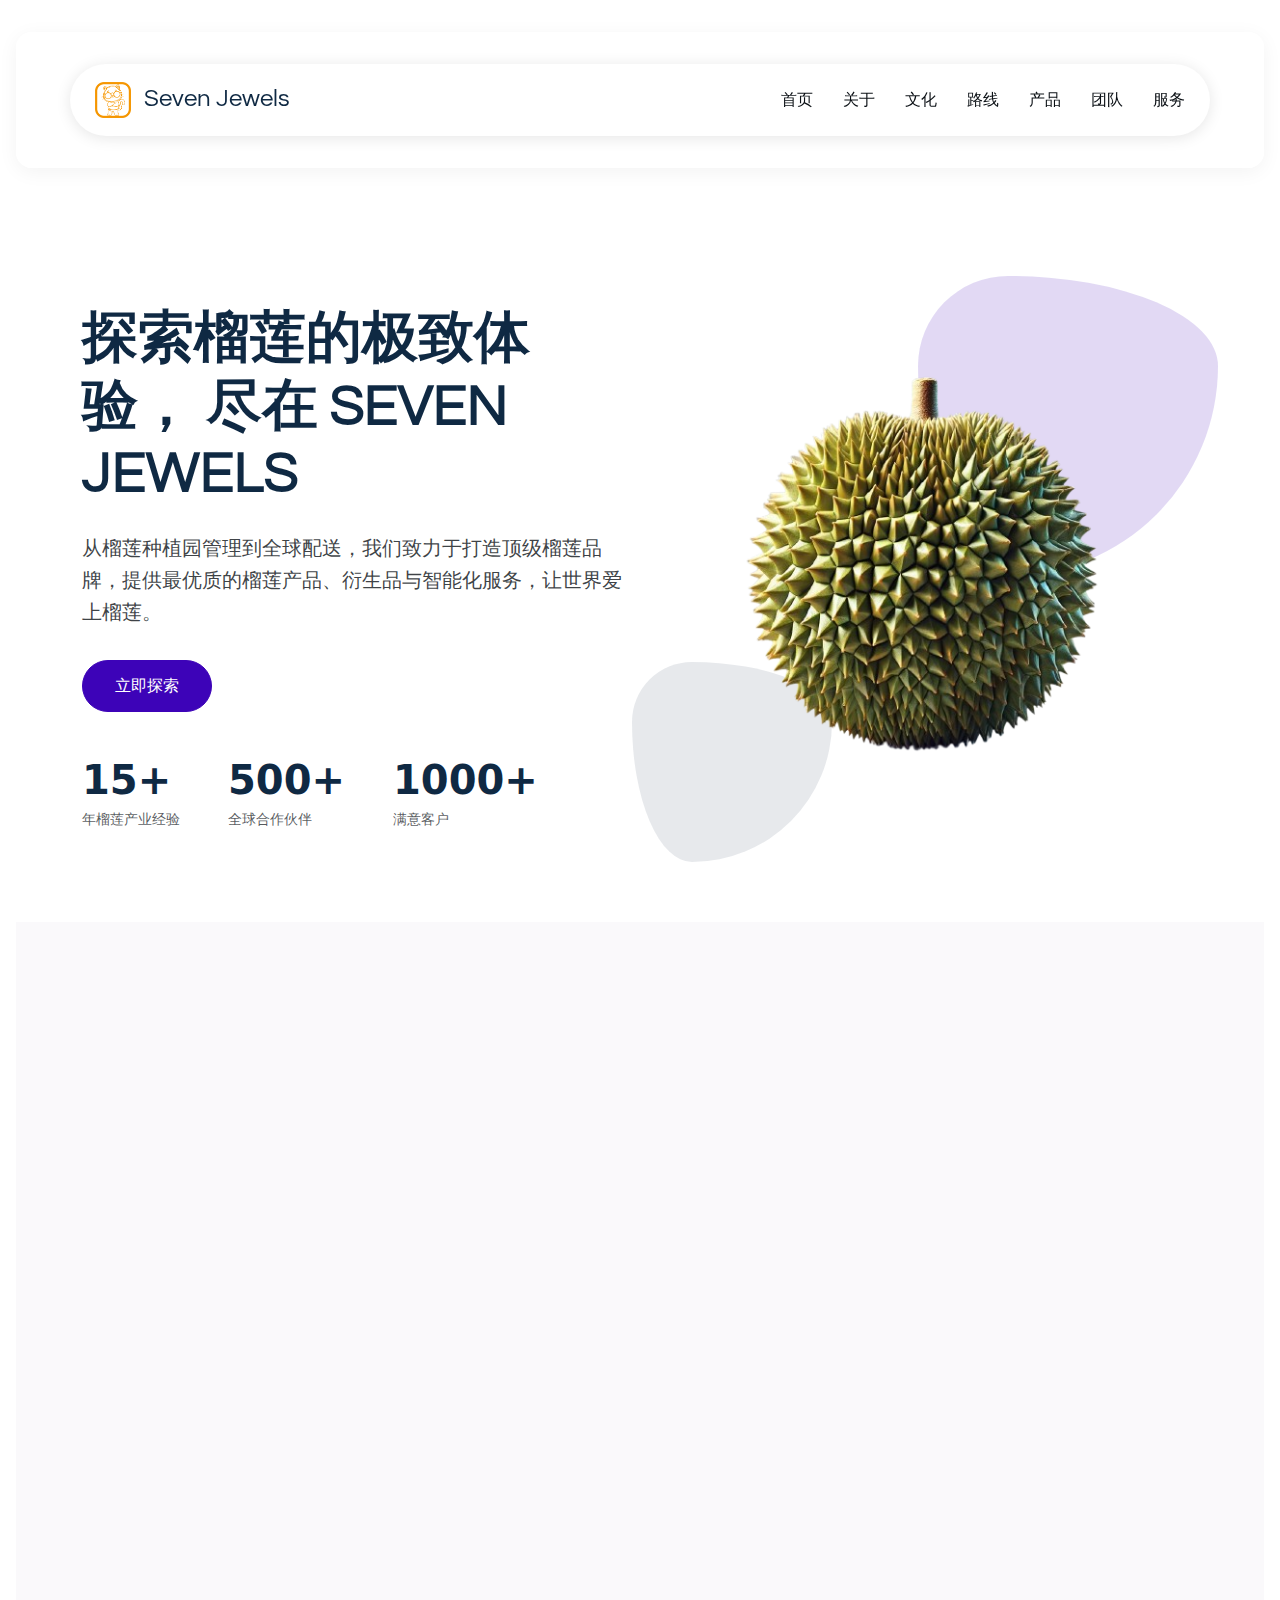
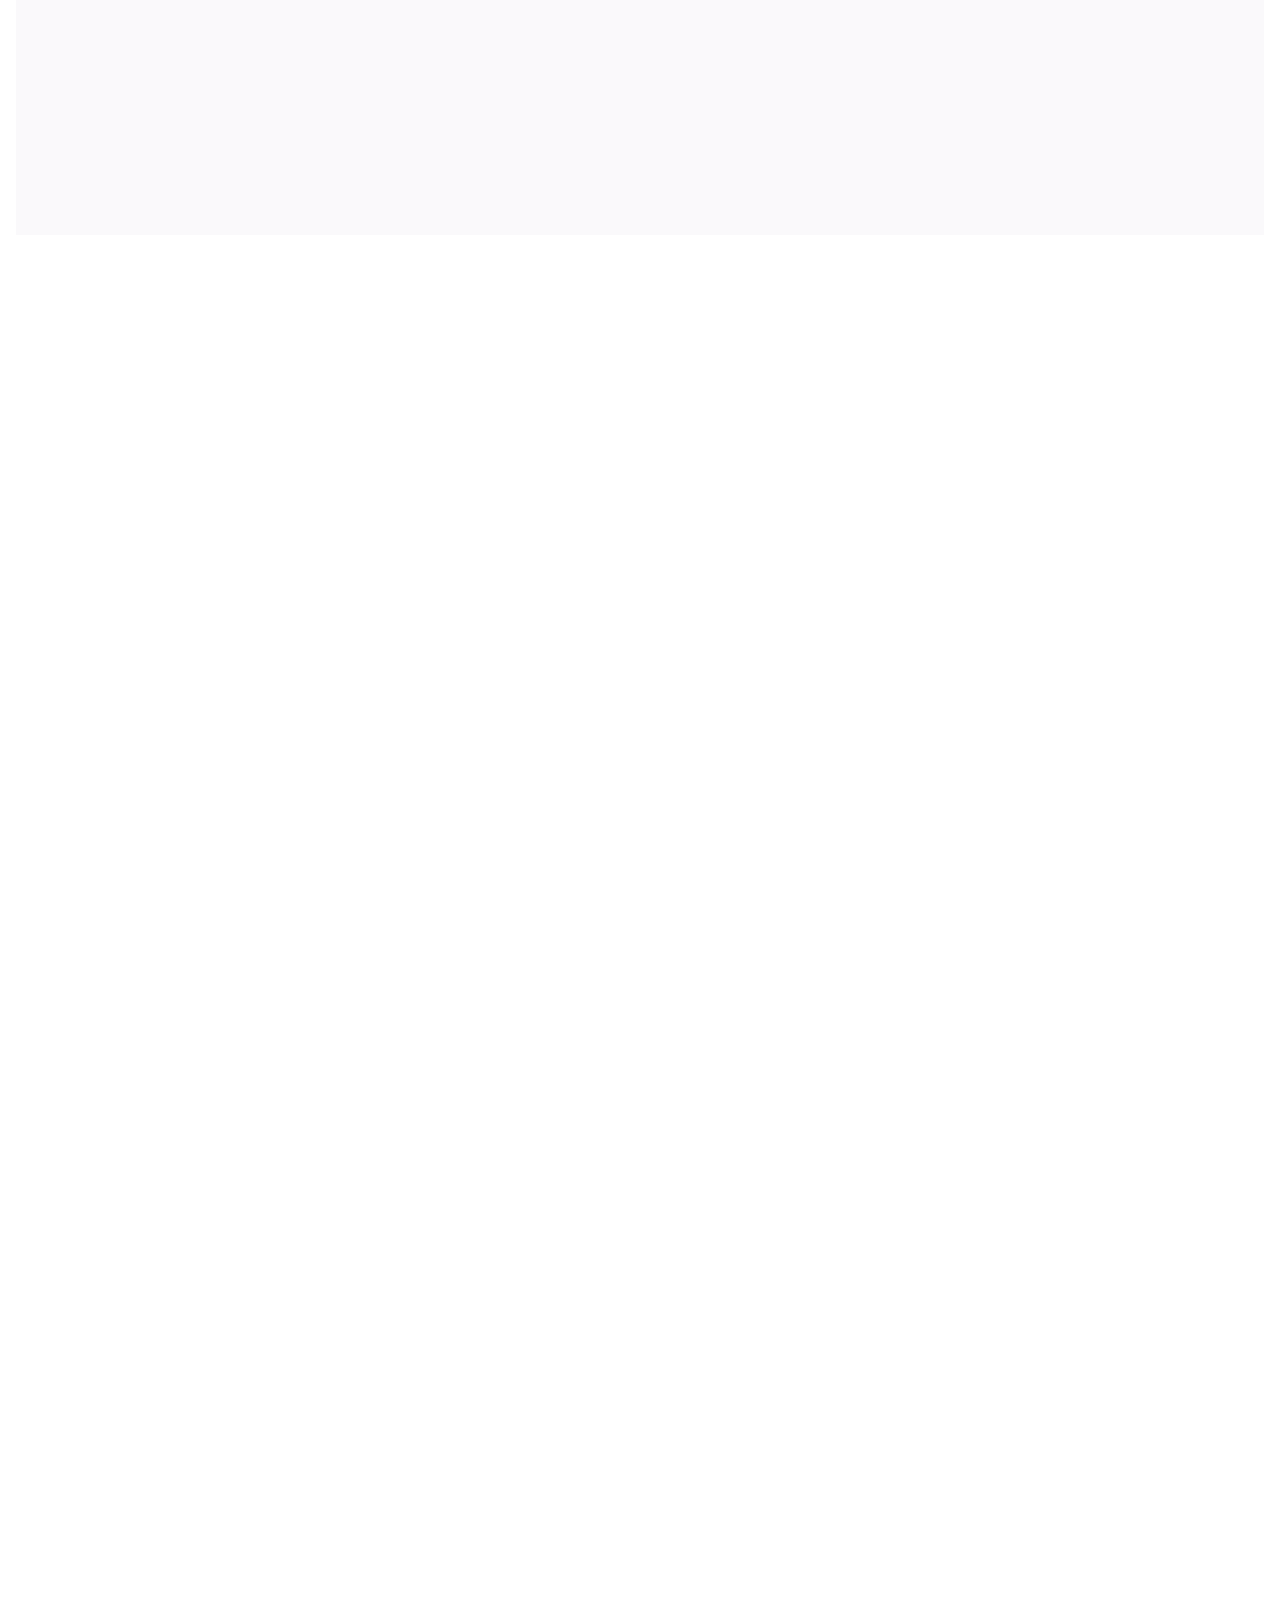
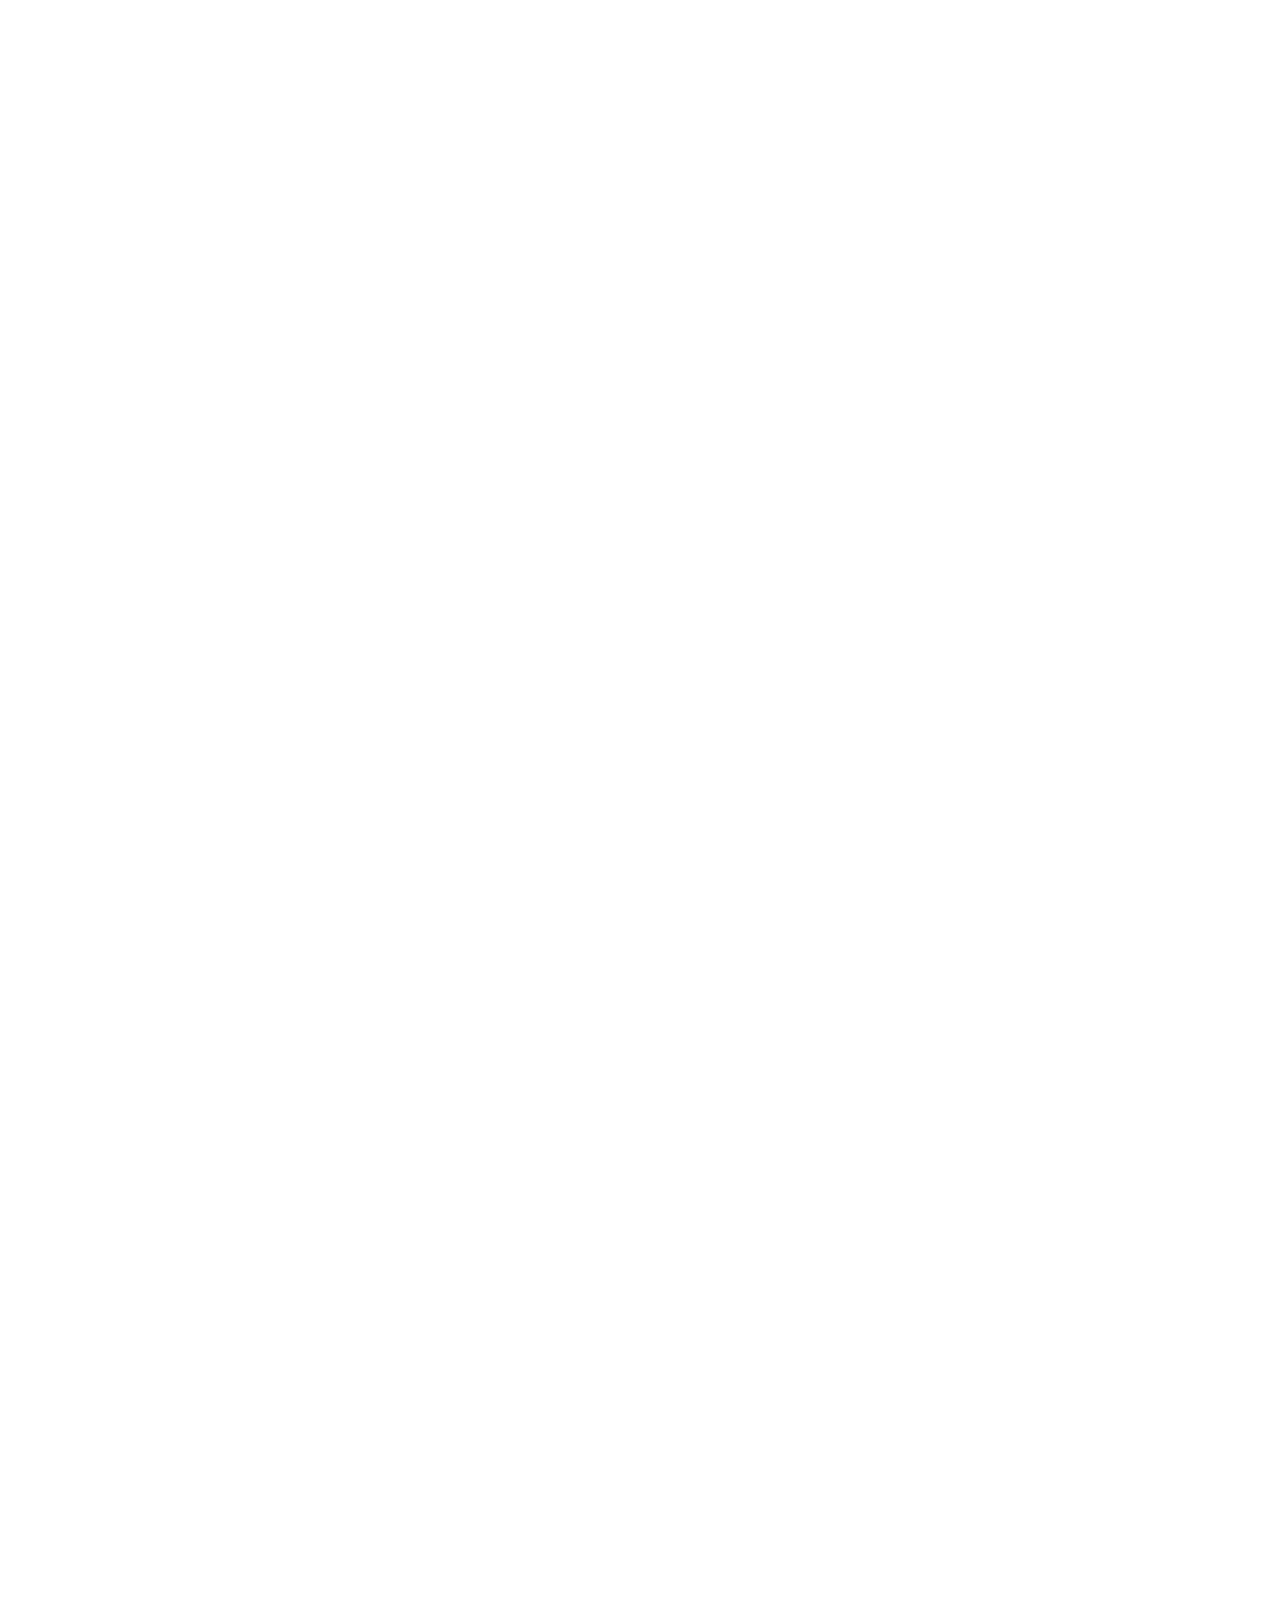
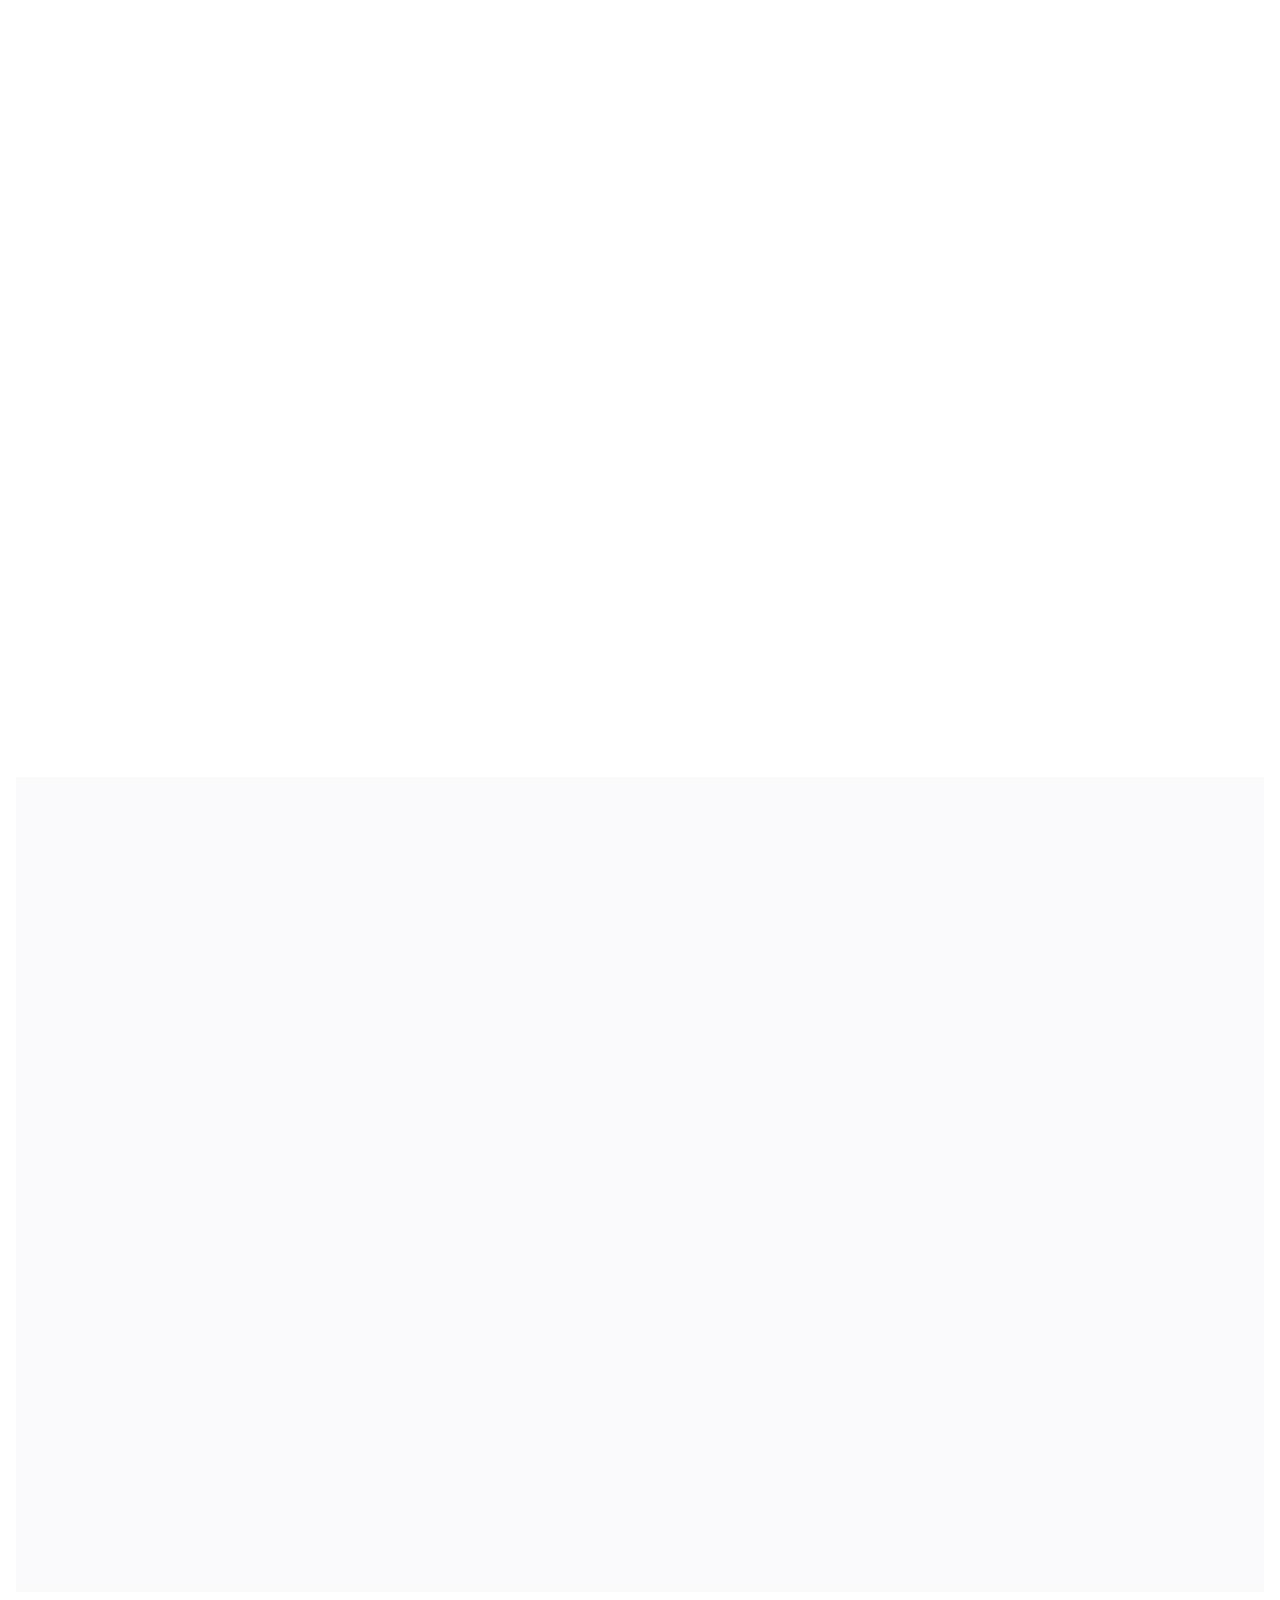
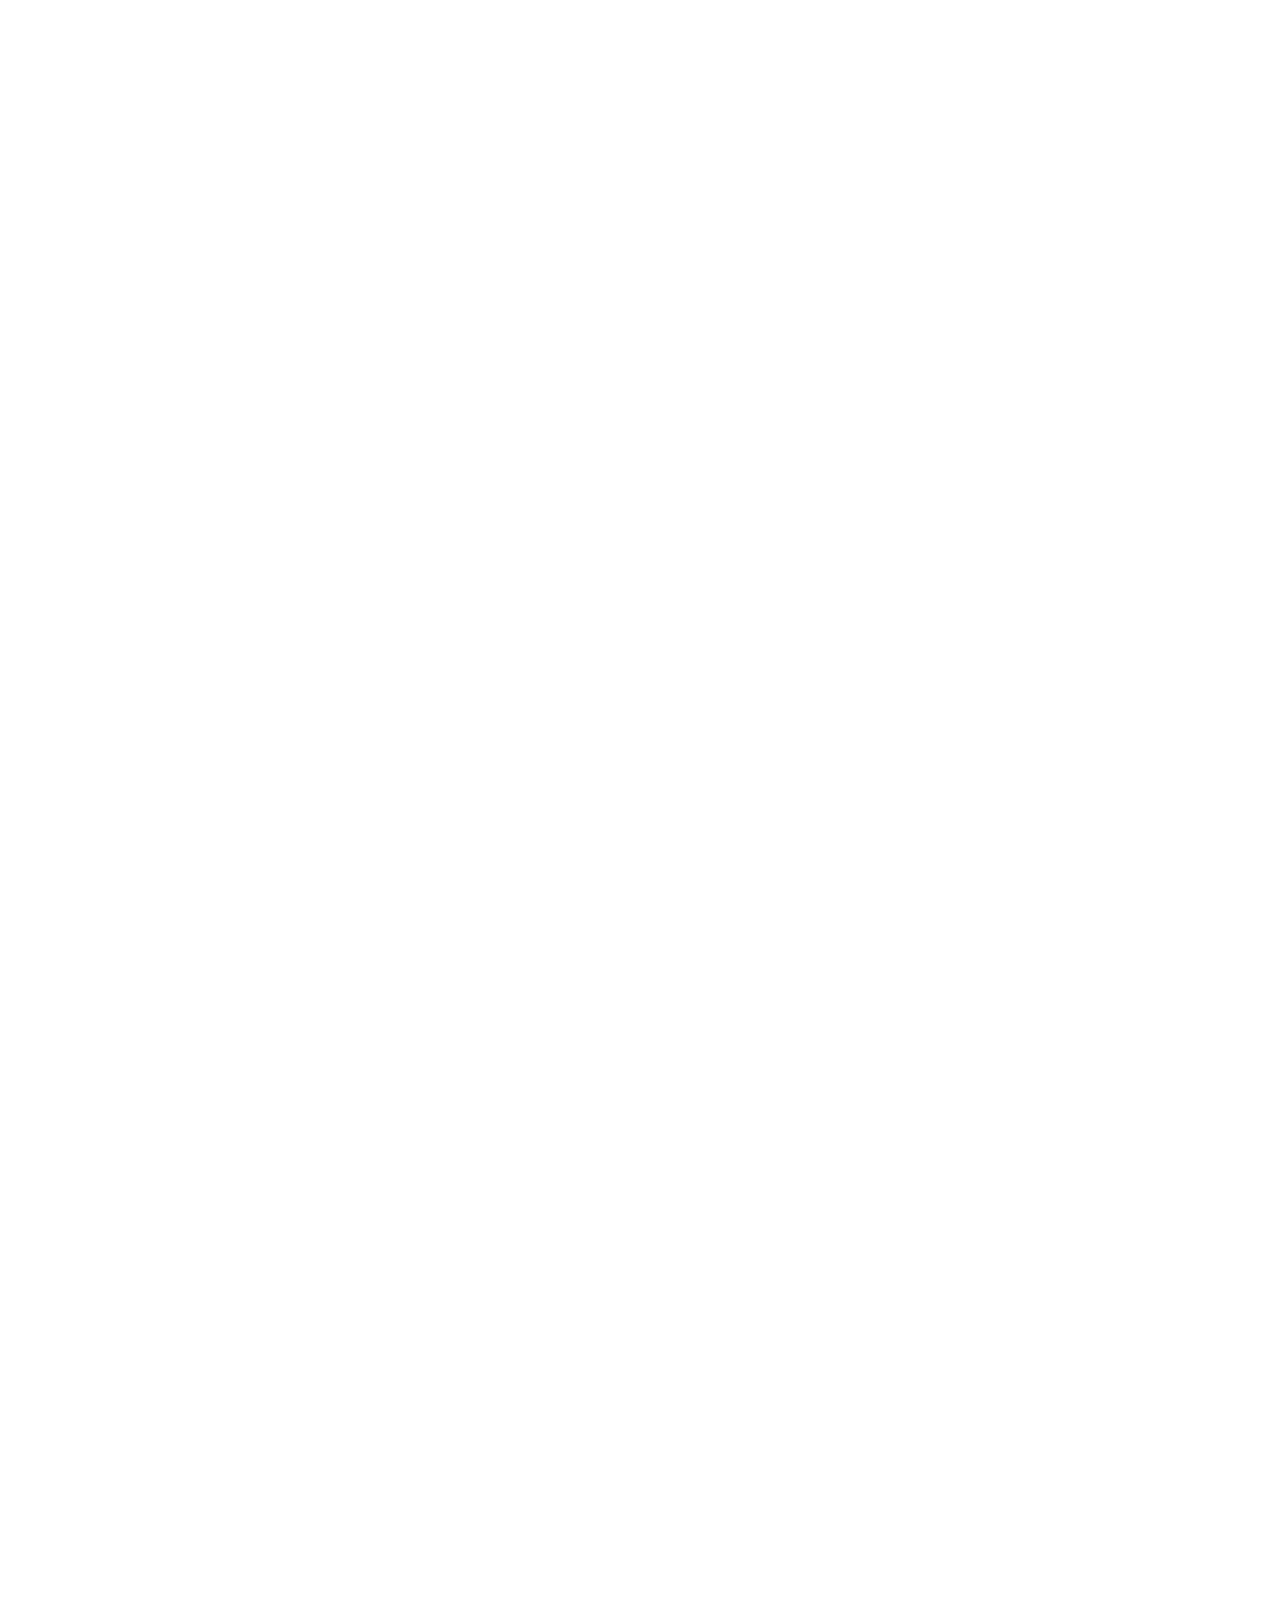
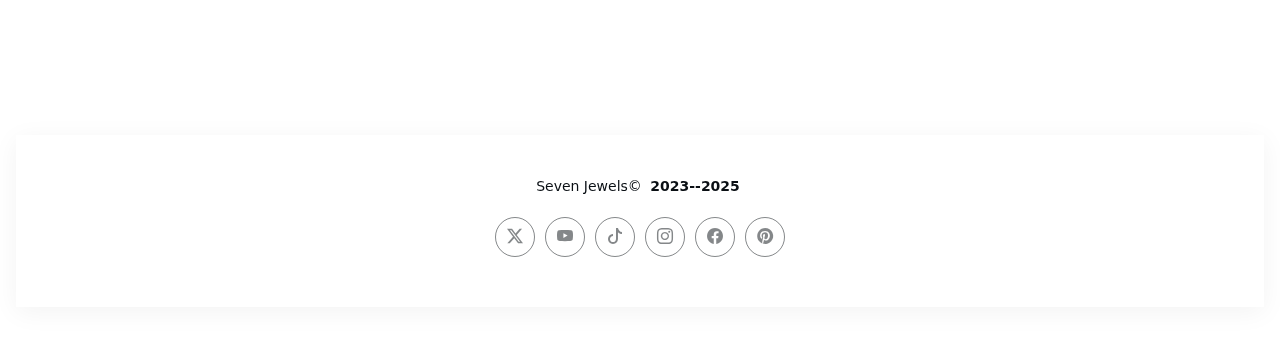
<file: index.html>
<!DOCTYPE html>
<html lang="en">

<head>
 <meta name="viewport" content="width=device-width, initial-scale=1">
  <meta charset="utf-8">
  <meta content="width=device-width, initial-scale=1.0" name="viewport">
  <title>七小宝</title>
  <meta name="description" content="">
  <meta name="keywords" content="">

  <!-- Favicons -->
  <link href="assets/img/favicon.png" rel="icon">
  <link href="assets/img/apple-touch-icon.png" rel="apple-touch-icon">

  <!-- Fonts -->
  <link href="https://fonts.googleapis.com" rel="preconnect">
  <link href="https://fonts.gstatic.com" rel="preconnect" crossorigin>
  <link href="https://fonts.googleapis.com/css2?family=Roboto:ital,wght@0,100;0,300;0,400;0,500;0,700;0,900;1,100;1,300;1,400;1,500;1,700;1,900&family=Noto+Sans:ital,wght@0,100;0,200;0,300;0,400;0,500;0,600;0,700;0,800;0,900;1,100;1,200;1,300;1,400;1,500;1,600;1,700;1,800;1,900&family=Questrial:wght@400&display=swap" rel="stylesheet">

  <!-- Vendor CSS Files -->
  <link href="assets/vendor/bootstrap/css/bootstrap.min.css" rel="stylesheet">
  <link href="assets/vendor/bootstrap-icons/bootstrap-icons.css" rel="stylesheet">
  <link href="assets/vendor/aos/aos.css" rel="stylesheet">
  <link href="assets/vendor/glightbox/css/glightbox.min.css" rel="stylesheet">
  <link href="assets/vendor/swiper/swiper-bundle.min.css" rel="stylesheet">

  <!-- Main CSS File -->
  <link href="assets/css/main.css" rel="stylesheet">


</head>

<body class="index-page">

  <header id="header" class="header d-flex align-items-center sticky-top">
    <div class="header-container container-fluid container-xl position-relative d-flex align-items-center justify-content-between">
      <a href="index.html" class="logo d-flex align-items-center me-auto me-xl-0">
        <img src="assets/img/logo.png" alt="Seven Jewels Logo" class="logo-img">
        <h1 class="sitename">Seven Jewels</h1>
    </a>

      <nav id="navmenu" class="navmenu">
        <ul>
          <li><a href="#hero" class="active">首页</a></li>
          <li><a href="#about">关于</a></li>
          <li><a href="#ai-products-container">文化</a></li>
          <li><a href="#resume">路线</a></li>
          <li><a href="#portfolio">产品</a></li>
         <li><a href="#team">团队</a></li>
          <li><a href="#services">服务</a></li>
          
        </ul>
        <i class="mobile-nav-toggle d-xl-none bi bi-list"></i>
      </nav>

     

    </div>
  </header>
  

  <main class="main">

    <!-- Hero Section -->
    <section id="hero" class="hero section">

      <div class="container" data-aos="fade-up" data-aos-delay="100">

        <div class="row align-items-center content">
          <div class="col-lg-6" data-aos="fade-up" data-aos-delay="200">
            <h2>探索榴莲的极致体验， 尽在 SEVEN JEWELS</h2>
            <p class="lead">从榴莲种植园管理到全球配送，我们致力于打造顶级榴莲品牌，提供最优质的榴莲产品、衍生品与智能化服务，让世界爱上榴莲。</p>
            <div class="cta-buttons" data-aos="fade-up" data-aos-delay="300">
              <a href="#portfolio" class="btn btn-primary">立即探索</a>
             

   
    </script>
</body>
</html>
          
            </div>
            <div class="hero-stats" data-aos="fade-up" data-aos-delay="400">
              <div class="stat-item">
                <span class="stat-number">15+</span>
                <span class="stat-label"> 年榴莲产业经验</span>
              </div>
              <div class="stat-item">
                <span class="stat-number">500+</span>
                <span class="stat-label">全球合作伙伴</span>
              </div>
              <div class="stat-item">
                <span class="stat-number">1000+</span>
                <span class="stat-label">满意客户</span>
              </div>
            </div>
          </div>
          <div class="col-lg-6">
            <div class="hero-image">
              <img src="assets/img/profile-transparent.png" alt="Portfolio Hero Image" class="img-fluid" data-aos="zoom-out" data-aos-delay="300">
              <div class="shape-1"></div>
              <div class="shape-2"></div>
            </div>
          </div>
        </div>
        
      
      </div>

    </section><!-- /Hero Section -->

    <!-- About Section -->
    <section id="about" class="about section light-background">

      <!-- Section Title -->
      <div class="container section-title" data-aos="fade-up">
        <h2>关于</h2>
        <div class="title-shape">
          <svg viewBox="0 0 200 20" xmlns="http://www.w3.org/2000/svg">
            <path d="M 0,10 C 40,0 60,20 100,10 C 140,0 160,20 200,10" fill="none" stroke="currentColor" stroke-width="2"></path>
          </svg>
        </div>
        <p></p>
      </div><!-- End Section Title -->

      <div class="container" data-aos="fade-up" data-aos-delay="100">

        <div class="row align-items-center">
          <div class="col-lg-6 position-relative" data-aos="fade-right" data-aos-delay="200">
            <div class="about-image">
              <img src="assets/img/profile.webp" alt="Profile Image" class="img-fluid rounded-4">
            </div>
          </div>

          <div class="col-lg-6" data-aos="fade-left" data-aos-delay="300">
            <div class="about-content">
              <span class="subtitle"> 七小宝</span>

              <h2>Seven Jewels</h2>

              <p class="lead mb-4">SEVEN JEWELS 是一个专注于马来西亚顶级榴莲的国际品牌，致力于将最优质的猫山王、黑刺等榴莲带给全球消费者。我们从源头精选，每一颗榴莲都经过严格挑选与品质检测，确保果肉饱满、口感醇厚。依托先进的冷链物流与专业加工工艺，我们不仅提供新鲜榴莲，还打造多元化榴莲衍生产品，如榴莲冰淇淋、榴莲甜点等，让世界各地的美食爱好者都能轻松享受榴莲的独特魅力。SEVEN JEWELS 以卓越品质、全球配送与创新产品赢得市场信赖，致力于成为榴莲行业的标杆品牌。</p>

            

              <div class="personal-info">
                <div class="row g-4">
                  <div class="col-6">
                    <div class="info-item">
                      <span class="label">品牌使命</span>
                      <span class="value">让世界爱上榴莲</span>
                    </div>
                  </div>

                  <div class="col-6">
                    <div class="info-item">
                      <span class="label">核心价值</span>
                      <span class="value">卓越品质，匠心呈现</span>
                    </div>
                  </div>

                  <div class="col-6">
                    <div class="info-item">
                      <span class="label">产品体系</span>
                      <span class="value">多元化榴莲体验</span>
                    </div>
                  </div>

                  <div class="col-6">
                    <div class="info-item">
                      <span class="label">全球供应</span>
                      <span class="value">严选产地，直达世界</span>
                    </div>
                  </div>

                  <div class="col-6">
                    <div class="info-item">
                      <span class="label">品牌愿景</span>
                      <span class="value">引领榴莲行业新标杆</span>
                    </div>
                  </div>

                  <div class="col-6">
                    <div class="info-item">
                      <span class="label">合作伙伴</span>
                      <span class="value">携手共赢，开拓全球市场</span>
                    </div>
                  </div>
                </div>
              </div>


      

    </section><!-- /About Section -->

    

    <!-- Skills Section -->
    <section id="skills" class="skills section">


      <!-- 目标跳转区域 -->
<div id="ai-products-container">
  
</div>


      <!DOCTYPE html>
<html lang="zh">
<head>
     <!-- Section Title -->
     <div class="container section-title" data-aos="fade-up">
      <h2>文化</h2>
      <div class="title-shape">
        <svg viewBox="0 0 200 20" xmlns="http://www.w3.org/2000/svg">
          <path d="M 0,10 C 40,0 60,20 100,10 C 140,0 160,20 200,10" fill="none" stroke="currentColor" stroke-width="2"></path>
        </svg>
      </div>
      <p></p>
    <style>
      
        * {
            margin: 0;
            padding: 0;
            box-sizing: border-box;
        }
        body {
            font-family: 'Segoe UI', system-ui, sans-serif;
            background: inherit; /* ✅ 继承你原有的背景色 */
            color: #2d3436;
            line-height: 1.6;
            padding: 2rem 1rem;
        }
        .header {
            text-align: center;
            margin-bottom: 3rem;
            padding: 2rem;
            background: rgba(255,255,255,0.9); /* ✅ 保持原风格 */
            border-radius: 1rem;
            box-shadow: 0 4px 20px rgba(0,0,0,0.05);
        }
        h1 {
            font-size: 2.5rem;
            color: #2d3436;
        }
        .subtitle {
            color: #636e72;
            font-size: 1.1rem;
            max-width: 800px;
            margin: 0 auto;
        }

        /* ✅ 让 AI 产品矩阵有自己的背景，不影响整个网站 */
        #ai-products-container {
            background: rgba(255,255,255,0.9); /* ✅ 让产品列表的背景半透明 */
            border-radius: 1rem;
            padding: 2rem 1rem;
            max-width: 1000px;
            margin: 0 auto;
        }

        /* ✅ 只修改 AI 产品矩阵 */
        #ai-products {
            display: grid;
            grid-template-columns: repeat(2, 1fr); /* ✅ 每行 2 列 */
            gap: 1.5rem;
            max-width: 900px;
            margin: 0 auto;
            padding: 2rem 1rem;
        }

        .ai-card {
            background: white;
            border-radius: 1rem;
            padding: 1.5rem;
            border: 1px solid rgba(0,0,0,0.1);
            box-shadow: 0 4px 10px rgba(0,0,0,0.05);
            display: flex;
            flex-direction: column;
            align-items: flex-start; /* ✅ 让所有子元素左对齐 */
            justify-content: space-between;
            transition: all 0.3s ease-in-out;
            text-align: left; /* ✅ 让整个卡片左对齐 */
        }

        .ai-card:hover {
            transform: translateY(-5px);
            box-shadow: 0 10px 30px rgba(0,0,0,0.1);
        }

        .ai-icon {
            font-size: 2.5rem;
            margin-bottom: 1rem;
            text-align: left; /* ✅ 让图标靠左 */
        }

        h3, .ai-card p, .ai-button {
            text-align: left; /* ✅ 让标题、描述、按钮文本左对齐 */
            align-self: flex-start; /* ✅ 确保按钮不会自动居中 */
        }

        .ai-button {
            display: inline-flex;
            align-items: center;
            justify-content: center;
            padding: 0.8rem 1.5rem;
            background: linear-gradient(135deg, #6c5ce7 0%, #a66efa 100%);
            color: white;
            border-radius: 0.7rem;
            text-decoration: none;
            font-weight: 500;
            transition: all 0.3s ease;
            width: auto; /* ✅ 让按钮宽度自适应，而不是 100% */
        }

        .ai-button:hover {
            transform: translateY(-2px);
            box-shadow: 0 5px 15px rgba(108,92,231,0.3);
        }

        /* ✅ 小屏幕适配：变成 1 列 */
        @media (max-width: 768px) {
            #ai-products {
                grid-template-columns: 1fr;
            }
        }
    </style>
</head>
<body>

    

    <!-- ✅ 只修改 AI 产品矩阵，不影响整个页面 -->
    <div id="ai-products-container">
        <div id="ai-products">
            <div class="ai-card">
                <div class="ai-icon">🎵</div>
                <h3>七小宝音乐</h3>
                <p>《七小宝音乐》带你进入一个充满欢乐与奇幻的音乐世界。</p>
                <a href="https://music.youtube.com/playlist?list=PLVjuLJSP1zpZQyjqiwu2-sjFZeWf-q23r" class="ai-button">点击听乐</a>
            </div>

            <div class="ai-card">
                <div class="ai-icon">🎮</div>
                <h3>榴莲游戏</h3>
                <p>在《榴莲掉落》游戏中，用你的金色太空猫接住掉落的榴莲。</p>
                <a href="card-duriandrop.html" class="ai-button">进入游戏</a>
            </div>

            <div class="ai-card">
                <div class="ai-icon">🛒</div>
                <h3>社交电商</h3>
                <p>构建去中心化的社交交易网络，让价值自然流通。</p>
                <a href="social-commerce.html" class="ai-button">七宝优选</a>
            </div>

            <div class="ai-card">
                <div class="ai-icon">🐱</div> 
                <h3>AI 榴莲</h3>
                <p>智能榴莲品质评估与优化，助力农业科技升级。</p>
                <a href="ai-durian.html" class="ai-button">探索更多</a>
            </div>
        </div>
    </div>

</body>
</html>


    </section><!-- /Skills Section -->

    <!-- Resume Section -->
    <section id="resume" class="resume section">

      <!-- Section Title -->
      <div class="container section-title" data-aos="fade-up">
       <h2>品牌发展与业务介绍</h2>
        <div class="title-shape">
          <svg viewBox="0 0 200 20" xmlns="http://www.w3.org/2000/svg">
            <path d="M 0,10 C 40,0 60,20 100,10 C 140,0 160,20 200,10" fill="none" stroke="currentColor" stroke-width="2"></path>
          </svg>
        </div>
        <p></p>
      </div><!-- End Section Title -->

      <div class="container" data-aos="fade-up" data-aos-delay="100">

        <div class="row">
          <div class="col-12">
            <div class="resume-wrapper">
              <div class="resume-block" data-aos="fade-up">
                <h2>品牌发展历程</h2>
                <p class="lead">
                <div class="timeline">
                  <div class="timeline-item" data-aos="fade-up" data-aos-delay="200">
                    <div class="timeline-left">
                      <h4 class="company">七小宝品牌创立</h4>
                      <span class="period">2023 </span>
                    </div>
                    <div class="timeline-dot"></div>
                    <div class="timeline-right">
                      <h3 class="position">Q1</h3>
                      <p class="description"></p>
                      <li>设立榴莲种植园，专注于猫山王与景观榴莲等优质榴莲品种的培育。</li>
                      <li>建立标准化榴莲种植管理体系，确保榴莲产品达到出口级标准。</li>
                    </div>
                  </div>

                  <div class="timeline-item" data-aos="fade-up" data-aos-delay="300">
                    <div class="timeline-left">
                      <h4 class="company">全球批发与市场拓展 </h4>
                      <span class="period">2023 - 2024</span>
                    </div>
                    <div class="timeline-dot"></div>
                    <div class="timeline-right">
                      <h3 class="position">Q2</h3>
                      <p class="description">
                              </p>
                      <ul>
                        <li>扩展榴莲供应链，进入国际市场，提供优质出口服务。</li>
<li>推出榴莲衍生产品，如榴莲冰淇淋、榴莲咖啡等，丰富品牌品类。</li>
<li>搭建全球供应链，优化消费者跨境购买榴莲的便捷体验。</li>
<li>构建全球冷链物流体系，确保榴莲以最佳状态送达全球消费者手中。</li>
<li>推广线下榴莲体验店，让消费者沉浸式感受榴莲文化与美食魅力。</li>
                      </ul>
                      <p></p>
                    </div>
                  </div>

                  <div class="timeline-item" data-aos="fade-up" data-aos-delay="400">
                    <div class="timeline-left">
                      <h4 class="company">智能化零售与品牌升级</h4>
                      <span class="period"> 2023 - 至今</span>
                    </div>
                    <div class="timeline-dot"></div>
                    <div class="timeline-right">
                      <h3 class="position">Q3</h3>
                      <p class="description"> </p>
                      <li>推动 AI 赋能榴莲产业升级，结合智能物流和推荐系统优化用户体验。</li>
                    </div>
                  </div>
                </div>
              </div>

              <div class="resume-block" data-aos="fade-up" data-aos-delay="100">
                <h2>核心业务板块</h2>
                <p class="lead"></p>

                <div class="timeline">
                  <div class="timeline-item" data-aos="fade-up" data-aos-delay="200">
                    <div class="timeline-left">
                      <h4 class="company">榴莲种植</h4>
                      <span class="period">供应链管理</span>
                    </div>
                    <div class="timeline-dot"></div>
                    <div class="timeline-right">
                      <h3 class="position">采用 标准化种植管理，严选高品质榴莲品种。</h3>
                      <p class="description">提供精细化选品与质检，确保符合全球市场需求。</p>
                    </div>
                  </div>

                  <div class="timeline-item" data-aos="fade-up" data-aos-delay="300">
                    <div class="timeline-left">
                      <h4 class="company">榴莲衍生产品 </h4>
                      <span class="period">线下体验</span>
                    </div>
                    <div class="timeline-dot"></div>
                    <div class="timeline-right">
                      <h3 class="position">研发创新榴莲食品，如 榴莲冰淇淋、榴莲咖啡、榴莲甜品 等。</h3>
                      <p class="description">开设榴莲体验店，让消费者沉浸式体验榴莲文化。</p>
                    </div>
                  </div>

                  <div class="timeline-item" data-aos="fade-up" data-aos-delay="400">
                    <div class="timeline-left">
                      <h4 class="company"> 智能化电商</h4>
                      <span class="period">AI赋能</span>
                    </div>
                    <div class="timeline-dot"></div>
                    <div class="timeline-right">
                      <h3 class="position">建立榴莲全球线上商城，实现 全球直购 + 速递配送。</h3>
                      <p class="description">提供 AI 相关榴莲电商服务，如 AI 匹配口味推荐、即时客服等。</p>
                    </div>
                  </div>
                </div>
              </div>
            </div>
          </div>
        </div>

      </div>

    </section><!-- /Resume Section -->

    <!-- Portfolio Section -->
    <section id="portfolio" class="portfolio section">

      <!-- Section Title -->
      <div class="container section-title" data-aos="fade-up">
        <h2>产品</h2>
        <div class="title-shape">
          <svg viewBox="0 0 200 20" xmlns="http://www.w3.org/2000/svg">
            <path d="M 0,10 C 40,0 60,20 100,10 C 140,0 160,20 200,10" fill="none" stroke="currentColor" stroke-width="2"></path>
          </svg>
        </div>
        <p></p>
      </div><!-- End Section Title -->

      <div class="container" data-aos="fade-up" data-aos-delay="100">

        <div class="isotope-layout" data-default-filter="*" data-layout="masonry" data-sort="original-order">

          <div class="portfolio-filters-container" data-aos="fade-up" data-aos-delay="200">
            <ul class="portfolio-filters isotope-filters">
              <li data-filter="*" class="filter-active">主流产品</li>
              <li data-filter=".filter-web">猫山王</li>
              <li data-filter=".filter-graphics">黑刺</li>
              <li data-filter=".filter-motion">苏丹王</li>
              <li data-filter=".filter-brand">竹脚</li>
            </ul>
          </div>

          <div class="row g-4 isotope-container" data-aos="fade-up" data-aos-delay="300">

            <div class="col-lg-6 col-md-6 portfolio-item isotope-item filter-web">
              <div class="portfolio-card">
                <div class="portfolio-image">
                  <img src="assets/img/portfolio/app-1.jpg" class="img-fluid" alt="" loading="lazy">
                  <div class="portfolio-overlay">
                    <div class="portfolio-actions">
                     
                      
                    </div>
                  </div>
                </div>
                <div class="portfolio-content">
                  <span class="category">猫山王</span>
                  <h3>Musang King (D197)</h3>
                  <p>猫山王榴莲（D197）被誉为“榴莲之王”，果肉呈金黄色，口感极其细腻顺滑，带有浓郁的奶油与苦甜巧克力风味，回味悠长，深受全球榴莲爱好者追捧。</p>
                </div>
              </div>
            </div><!-- End Portfolio Item -->

            <div class="col-lg-6 col-md-6 portfolio-item isotope-item filter-graphics">
              <div class="portfolio-card">
                <div class="portfolio-image">
                  <img src="assets/img/portfolio/product-1.jpg" class="img-fluid" alt="" loading="lazy">
                  <div class="portfolio-overlay">
                    <div class="portfolio-actions">
                      
                      
                    </div>
                  </div>
                </div>
                <div class="portfolio-content">
                  <span class="category">黑刺</span>
                  <h3>Black Thorn (D200)</h3>
                  <p>黑刺榴莲（D200）以其独特的深橙色果肉和极致的奶油质地著称，入口即化，甜度高，带有焦糖与果仁的香气，层次丰富，是榴莲中的珍品。</p>
                </div>
              </div>
            </div><!-- End Portfolio Item -->

            <div class="col-lg-6 col-md-6 portfolio-item isotope-item filter-motion">
              <div class="portfolio-card">
                <div class="portfolio-image">
                  <img src="assets/img/portfolio/branding-1.jpg" class="img-fluid" alt="" loading="lazy">
                  <div class="portfolio-overlay">
                    <div class="portfolio-actions">
                      
                     
                    </div>
                  </div>
                </div>
                <div class="portfolio-content">
                  <span class="category">苏丹王</span>
                  <h3> Sultan（D24）</h3>
                  <p>D24榴莲，又称“苏丹王”，果肉呈淡黄色，质地细腻，甜中带微苦，风味均衡且层次丰富，是经典榴莲品种之一，适合初次尝试榴莲的人群。</p>
                </div>
              </div>
            </div><!-- End Portfolio Item -->

            <div class="col-lg-6 col-md-6 portfolio-item isotope-item filter-brand">
              <div class="portfolio-card">
                <div class="portfolio-image">
                  <img src="assets/img/portfolio/books-1.jpg" class="img-fluid" alt="" loading="lazy">
                  <div class="portfolio-overlay">
                    <div class="portfolio-actions">
                      
                      
                    </div>
                  </div>
                </div>
                <div class="portfolio-content">
                  <span class="category">竹脚</span>
                  <h3>Tekka (D160)</h3>
                  <p>竹脚榴莲（D160）因其独特的葫芦形状和浓郁的果香而闻名，果肉厚实，颜色偏黄，口感细腻顺滑，甜度适中，回味持久。</p>
                </div>
              </div>
            </div><!-- End Portfolio Item -->

           
                      
                      
                    </div>
                  </div>
                </div>
                
            
        </div>

      </div>

  </section><!-- /Portfolio Section -->

    <!-- Testimonials Section -->
    <section id="team" class="testimonials section light-background">

      <!-- Section Title -->
      <div class="container section-title" data-aos="fade-up">
        <h2>团队</h2>
        <div class="title-shape">
          <svg viewBox="0 0 200 20" xmlns="http://www.w3.org/2000/svg">
            <path d="M 0,10 C 40,0 60,20 100,10 C 140,0 160,20 200,10" fill="none" stroke="currentColor" stroke-width="2"></path>
          </svg>
        </div>
        <p></p>
      </div><!-- End Section Title -->

      <div class="container" data-aos="fade-up" data-aos-delay="100">

        <div class="testimonials-slider swiper init-swiper">
          <script type="application/json" class="swiper-config">
            {
              "slidesPerView": 1,
              "loop": true,
              "speed": 600,
              "autoplay": {
                "delay": 5000
              },
              "navigation": {
                "nextEl": ".swiper-button-next",
                "prevEl": ".swiper-button-prev"
              }
            }
          </script>

          <div class="swiper-wrapper">

            <div class="swiper-slide">
              <div class="testimonial-item">
                <div class="row">
                  <div class="col-lg-8">
                    <h2>联合创始人</h2>
                    <p>
                      六少 是Seven Jewels的首席执行官（CEO），负责公司的整体战略规划和业务发展。他拥有丰富的商业经验和敏锐的市场洞察力，擅长整合资源，推动企业在全球市场的竞争力。在他的领导下，Seven Jewels正在打造一个集 AI、区块链与社交科技于一体的创新生态。他强调以技术驱动增长，致力于让人工智能服务全球用户，为企业带来突破性的价值。他不仅是企业的掌舵人，更是品牌的核心推动力，引领团队走向国际化发展。
                    </p>
                    <p>
                      
                    </p>
                    <div class="profile d-flex align-items-center">
                      <img src="assets/img/testimonials/testimonials-7.webp" class="profile-img" alt="">
                      <div class="profile-info">
                        <h3>CEO</h3>
                        <span>六少</span>
                      </div>
                    </div>
                  </div>
                  <div class="col-lg-4 d-none d-lg-block">
                    <div class="featured-img-wrapper">
                      <img src="assets/img/testimonials/testimonials-7.webp" class="featured-img" alt="">
                    </div>
                  </div>
                </div>
              </div>
            </div><!-- End Testimonial Item -->

            <div class="swiper-slide">
              <div class="testimonial-item">
                <div class="row">
                  <div class="col-lg-8">
                    <h2>联合创始人</h2>
                    <p>
                      Tina Wu 是Seven Jewels的首席战略官（CSO），负责公司整体战略布局及全球市场拓展。作为创始合伙人，她深耕人工智能、区块链及跨境贸易领域，拥有多年国际市场运作经验。她善于制定长期发展规划，并建立企业品牌影响力，同时带领团队探索全球市场的潜力。在 AI、区块链及 Web3 生态建设方面，她始终走在行业前沿，推动 Seven Jewels在全球范围内的技术创新与商业化进程。她坚信，科技将重塑未来，并致力于将公司打造成为全球领先的科技品牌。
                    </p>
                    <p>
                      
                    </p>
                    <div class="profile d-flex align-items-center">
                      <img src="assets/img/testimonials/testimonials-8.webp" class="profile-img" alt="">
                      <div class="profile-info">
                        <h3>CSO</h3>
                        <span>Tina Wu</span>
                      </div>
                    </div>
                  </div>
                  <div class="col-lg-4 d-none d-lg-block">
                    <div class="featured-img-wrapper">
                      <img src="assets/img/testimonials/testimonials-8.webp" class="featured-img" alt="">
                    </div>
                  </div>
                </div>
              </div>
            </div><!-- End Testimonial Item -->

            <div class="swiper-slide">
              <div class="testimonial-item">
                <div class="row">
                  <div class="col-lg-8">
                    <h2>核心团队</h2>
                    <p>
                      Kit 是Seven Jewels的法务总监，全面负责公司的法律事务、合规监管及知识产权保护。作为法律专家，他确保公司在全球业务拓展中遵守各项法规，并为区块链、AI 及数字资产领域提供法律保障。他精通国际商业法及科技法律，致力于帮助公司规避法律风险，同时推动企业在全球范围内的合规发展。Kit 以专业的法律视角，为公司提供稳健的法务支持，确保企业在全球范围内的运营安全与可持续发展。
                    </p>
                    <p>
                      
                    </p>
                    <div class="profile d-flex align-items-center">
                      <img src="assets/img/testimonials/testimonials-9.webp" class="profile-img" alt="">
                      <div class="profile-info">
                        <h3>CLO</h3>
                        <span>Kit</span>
                      </div>
                    </div>
                  </div>
                  <div class="col-lg-4 d-none d-lg-block">
                    <div class="featured-img-wrapper">
                      <img src="assets/img/testimonials/testimonials-9.webp" class="featured-img" alt="">
                    </div>
                  </div>
                </div>
              </div>
            </div><!-- End Testimonial Item -->

            <div class="swiper-slide">
              <div class="testimonial-item">
                <div class="row">
                  <div class="col-lg-8">
                    <h2>核心团队</h2>
                    <p>
                      GUAN 是Seven Jewels的首席运营官（COO），负责公司日常运营、团队管理及项目落地执行。他具备丰富的企业管理经验，擅长优化内部流程，提高团队效率，并确保公司战略得以顺利实施。在他的运营管理下，Seven Jewels正在稳步拓展全球市场，不断推进技术与业务的深度融合。他注重团队协作与执行力，致力于将 AI 和区块链技术的优势最大化，为企业的发展提供强有力的支撑。
                    </p>
                    <p>
                    
                    </p>
                    <div class="profile d-flex align-items-center">
                      <img src="assets/img/testimonials/testimonials-10.webp" class="profile-img" alt="">
                      <div class="profile-info">
                        <h3>COO</h3>
                        <span>Guan</span>
                      </div>
                    </div>
                  </div>
                  <div class="col-lg-4 d-none d-lg-block">
                    <div class="featured-img-wrapper">
                      <img src="assets/img/testimonials/testimonials-10.webp" class="featured-img" alt="">
                    </div>
                  </div>
                </div>
              </div>
            </div><!-- End Testimonial Item -->

          </div>

          <div class="swiper-navigation w-100 d-flex align-items-center justify-content-center">
            <div class="swiper-button-prev"></div>
            <div class="swiper-button-next"></div>
          </div>

        </div>

      </div>

    </section><!-- /Testimonials Section -->

    <!-- Services Section -->
    <section id="services" class="services section">

      <!-- Section Title -->
      <div class="container section-title" data-aos="fade-up">
        <h2>服务</h2>
        <div class="title-shape">
          <svg viewBox="0 0 200 20" xmlns="http://www.w3.org/2000/svg">
            <path d="M 0,10 C 40,0 60,20 100,10 C 140,0 160,20 200,10" fill="none" stroke="currentColor" stroke-width="2"></path>
          </svg>
        </div>
        <p></p>
      </div><!-- End Section Title -->

      <div class="container" data-aos="fade-up" data-aos-delay="100">

        <div class="row align-items-center">
          <div class="col-lg-4 mb-5 mb-lg-0">
            <h2 class="fw-bold mb-4 servies-title">榴莲全产业生态</h2>
            <p class="mb-4">SEVEN JEWELS 覆盖榴莲全产业链，从种植园管理、批发销售到智能化零售与全球配送，确保每一颗榴莲品质卓越。我们不仅提供榴莲衍生品，如榴莲咖啡、榴莲冰淇淋等美食，还打造独特的榴莲手办与七小宝文创产品，让榴莲文化深入生活。此外，SEVEN JEWELS 结合 AI 科技，为用户提供 AI 聊天、AI 画图等免费智能体验，创新赋能未来，为全球消费者带来极致的榴莲与科技享受。</p>
            <a href="#" class="btn btn-outline-primary">所有服务</a>
          </div>
          <div class="col-lg-8">
            <div class="row g-4">

              <div class="col-md-6" data-aos="fade-up" data-aos-delay="200">
                <div class="service-item">
                  <i class="bi bi-activity icon"></i>
                  <h3><a href="service-details.html">榴莲全产业链管理</a></h3>
                  <p>从榴莲种植园的专业管理到全球批发销售，我们严格把控每一个环节，确保榴莲品质卓越，供应链高效稳定，为全球市场提供最佳榴莲产品。</p>
                </div>
              </div><!-- End Service Item -->

              <div class="col-md-6" data-aos="fade-up" data-aos-delay="300">
                <div class="service-item">
                  <i class="bi bi-easel icon"></i>
                  <h3><a href="service-details.html">智能化榴莲零售与配送</a></h3>
                  <p>依托先进的电商平台与冷链物流体系，我们提供榴莲在线商城、网络配送及线下榴莲衍生品实体店，让消费者随时随地享受最优质的榴莲美味。</p>
                </div>
              </div><!-- End Service Item -->

              <div class="col-md-6" data-aos="fade-up" data-aos-delay="400">
                <div class="service-item">
                  <i class="bi bi-broadcast icon"></i>
                  <h3><a href="service-details.html">文创潮流 × 榴莲IP</a></h3>
                  <p>不仅限于美食，我们推出榴莲手办、七小宝文创产品等独特IP周边，将榴莲文化与创意潮流相结合，打造专属榴莲粉丝的个性化收藏体验。</p>
                </div>
              </div><!-- End Service Item -->

              <div class="col-md-6" data-aos="fade-up" data-aos-delay="500">
                <div class="service-item">
                  <i class="bi bi-bounding-box-circles icon"></i>
                  <h3><a href="service-details.html">AI智能体验</a></h3>
                  <p>SEVEN JEWELS 结合 AI 科技，打造创新智能服务，让用户免费使用 AI 聊天、AI 画图、AI 视频生成等智能产品，提升数字化互动体验，引领未来科技潮流。

                    这个版本的四个主题能够涵盖 SEVEN JEWELS 的核心服务，结构清晰，简洁有力，适合官网展示。</p>
                </div>
              </div><!-- End Service Item -->

            </div>
          </div>
        </div>

      </div>

    </section><!-- /Services Section -->

    <!-- Faq Section -->
    <section id="faq" class="faq section">

      <!-- Section Title -->
      <div class="container section-title" data-aos="fade-up">
        <h2>常见问题</h2>
        <div class="title-shape">
          <svg viewBox="0 0 200 20" xmlns="http://www.w3.org/2000/svg">
            <path d="M 0,10 C 40,0 60,20 100,10 C 140,0 160,20 200,10" fill="none" stroke="currentColor" stroke-width="2"></path>
          </svg>
        </div>
        <p></p>
      </div><!-- End Section Title -->

      <div class="container">

        <div class="row justify-content-center">

          <div class="col-lg-10" data-aos="fade-up" data-aos-delay="100">

            <div class="faq-container">

              <div class="faq-item faq-active">
                <h3>榴莲的品种有哪些？哪种最好吃？</h3>
                <div class="faq-content">
                  <p>榴莲的品种丰富，包括猫山王、黑刺、D24、XO、竹脚等。其中，猫山王以其独特的奶油质感和浓郁的甜味备受推崇，而黑刺则以其更复杂的风味和独特的回甘受到榴莲爱好者的青睐。</p>
                </div>
                <i class="faq-toggle bi bi-chevron-right"></i>
              </div><!-- End Faq item-->

              <div class="faq-item">
                <h3>如何挑选优质的榴莲？</h3>
                <div class="faq-content">
                  <p>挑选优质榴莲时，可以从以下几个方面入手。

                    气味：成熟的榴莲会散发出浓郁的果香。
                    外壳：外壳的裂缝代表果实成熟，但不能过度裂开。
                    重量：较重的榴莲通常果肉较多，水分充足。
                    声音：轻轻摇晃时，能听到果肉轻微晃动的声音，说明果肉饱满。</p>
                </div>
                <i class="faq-toggle bi bi-chevron-right"></i>
              </div><!-- End Faq item-->

              <div class="faq-item">
                <h3>榴莲如何储存？可以冷冻吗？</h3>
                <div class="faq-content">
                  <p>榴莲可以存放在室温下 1-2 天，若未食用完毕，可冷藏保存 1-2 天。若需长期保存，可去壳取果肉放入密封袋或真空包装中冷冻，冷冻榴莲能保存长达 3 个月，解冻后口感仍然细腻香甜。</p>
                </div>
                <i class="faq-toggle bi bi-chevron-right"></i>
              </div><!-- End Faq item-->

              <div class="faq-item">
                <h3>榴莲可以和哪些食物一起吃？有什么禁忌？</h3>
                <div class="faq-content">
                  <p>榴莲可以搭配椰水、山竹等水果食用，以中和燥热属性。也可以搭配糯米制作成甜点“榴莲糯米饭”。
                    食用禁忌：榴莲不宜与酒精同食，以免引起血管扩张、血压升高等不适反应。此外，糖尿病患者、心血管疾病患者应适量食用，以避免血糖或血脂升高。</p>
                </div>
                <i class="faq-toggle bi bi-chevron-right"></i>
              </div><!-- End Faq item-->

              <div class="faq-item">
                <h3>榴莲的营养价值高吗？有哪些好处？</h3>
                <div class="faq-content">
                  <p>榴莲富含维生素C、B族维生素、膳食纤维及多种矿物质，如钾、铁、镁等。它可以提供能量、促进肠道蠕动、增强免疫力，并有助于改善情绪。适量食用对身体有益，但由于其热量较高，建议适量食用，以免摄取过多热量。</p>
                </div>
                <i class="faq-toggle bi bi-chevron-right"></i>
              </div><!-- End Faq item-->

              <div class="faq-item">
                <h3>榴莲为什么有“水果之王”的称号？</h3>
                <div class="faq-content">
                  <p>榴莲被誉为“水果之王”是因为其独特的风味、丰富的营养价值和高经济价值。它的果肉香甜软糯，富含蛋白质、脂肪、维生素和矿物质，并且在热带地区具有较高的市场需求，因而成为最受欢迎的热带水果之一。</p>
                </div>
                <i class="faq-toggle bi bi-chevron-right"></i>
              </div><!-- End Faq item-->

            </div>

          </div><!-- End Faq Column-->

        </div>

      </div>

    </section><!-- /Faq Section -->

  

    </section><!-- /Contact Section -->

  </main>

  <footer id="footer" class="footer">

    <div class="container">
      <div class="copyright text-center ">
        <p>Seven Jewels<span>©</span> <strong class="px-1 sitename">2023--2025</strong> <span></span></p>

      </div>
      <div class="social-links d-flex justify-content-center">
        <a href="https://x.com/SevenJewelsai"><i class="bi bi-twitter-x"></i></a>
        <a href="https://www.youtube.com/@sevenjewelsai"><i class="bi bi-youtube"></i></a>
        <a href="https://www.tiktok.com/@sevenjewelsai"><i class="bi bi-tiktok"></i></a>
        <a href="https://www.instagram.com/sevenjewelsai"><i class="bi bi-instagram"></i></a>
        <a href="https://www.facebook.com/profile.php?id=100094695861291"><i class="bi bi-facebook"></i></a>
       <a href="https://www.pinterest.com/Sevenjewelsai"><i class="bi bi-pinterest"></i></a>
       

      
       
      </div>
      <div class="credits">
        
        
      </div>
    </div>

  </footer>

  <!-- Scroll Top -->
  <a href="#" id="scroll-top" class="scroll-top d-flex align-items-center justify-content-center"><i class="bi bi-arrow-up-short"></i></a>

  <!-- Vendor JS Files -->
  <script src="assets/vendor/bootstrap/js/bootstrap.bundle.min.js"></script>
  <script src="assets/vendor/php-email-form/validate.js"></script>
  <script src="assets/vendor/aos/aos.js"></script>
  <script src="assets/vendor/waypoints/noframework.waypoints.js"></script>
  <script src="assets/vendor/glightbox/js/glightbox.min.js"></script>
  <script src="assets/vendor/imagesloaded/imagesloaded.pkgd.min.js"></script>
  <script src="assets/vendor/isotope-layout/isotope.pkgd.min.js"></script>
  <script src="assets/vendor/swiper/swiper-bundle.min.js"></script>

  <!-- Main JS File -->
  <script src="assets/js/main.js"></script>

</body>



</html>
</file>
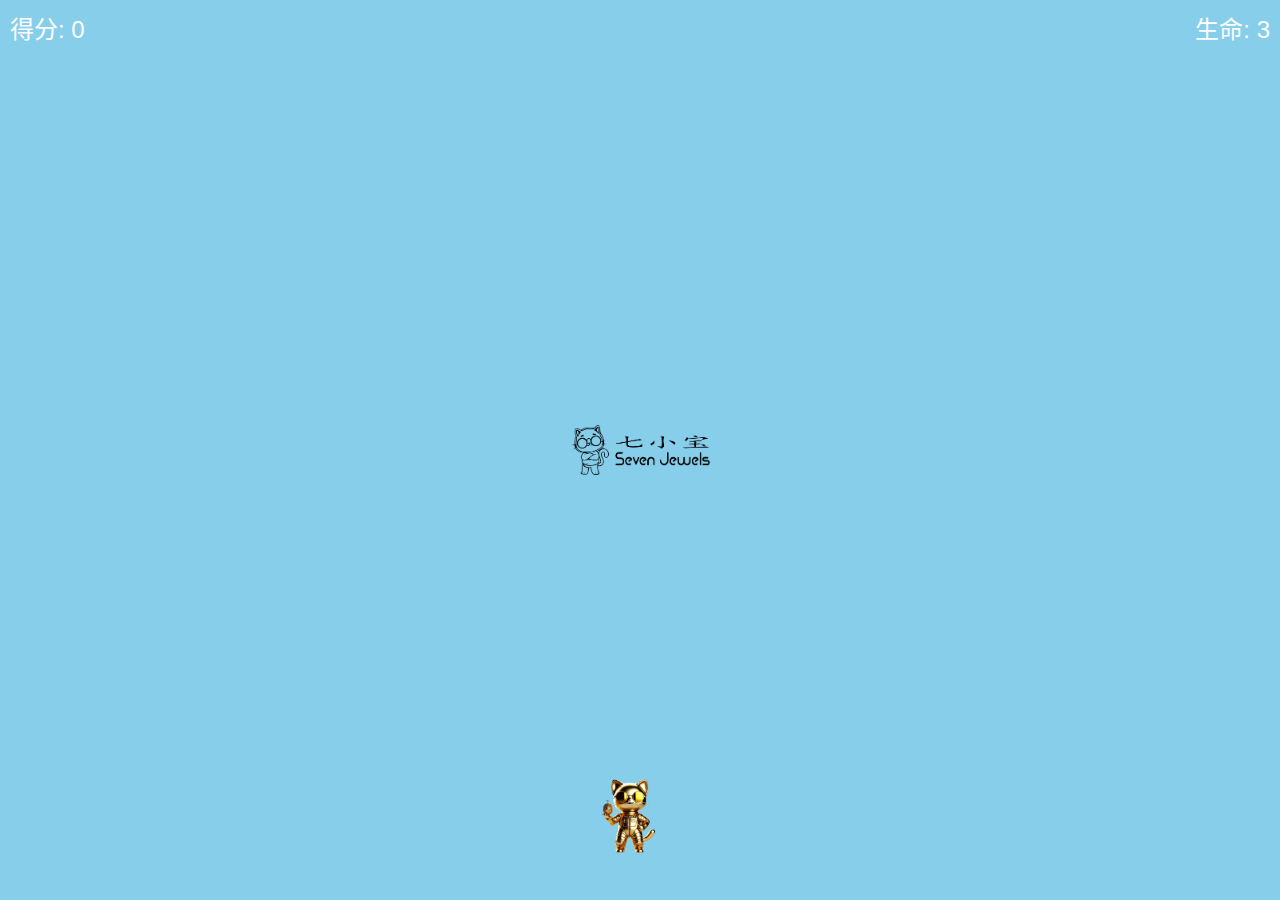
<file: duriandrop.html>
<!DOCTYPE html>
<html lang="zh-CN">
<head>
    <meta charset="UTF-8">
    <meta name="viewport" content="width=device-width, initial-scale=1.0, maximum-scale=1.0, user-scalable=no">
    <title>榴莲掉落小游戏</title>
    <style>
        body {
            margin: 0;
            padding: 0;
            height: 100vh;
            overflow: hidden;
            background-color: #f0f0f0;
            font-family: Arial, sans-serif;
            touch-action: none;
        }
        #game-container {
            position: relative;
            width: 100vw;
            height: 100vh;
            background-color: #87ceeb;
            overflow: hidden;
        }
        #logo {
            position: fixed;
            top: 50%;
            left: 50%;
            transform: translate(-50%, -50%);
            width: 150px;
            height: 150px;
            background-size: contain;
            background-repeat: no-repeat;
            z-index: 0;
            pointer-events: none;
        }
        #mascot {
            position: absolute;
            bottom: 5vh;
            width: 100px;
            height: 80px;
            background-size: contain;
            background-repeat: no-repeat;
        }
        .durian {
            position: absolute;
            width: 50px;
            height: 50px;
            background-size: cover;
            border-radius: 50%;
        }
        #score, #lives {
            position: absolute;
            top: 10px;
            color: #fff;
            font-size: 24px;
            z-index: 1;
        }
        #score { left: 10px; }
        #lives { right: 10px; }
        #game-over {
            position: absolute;
            top: 50%;
            left: 50%;
            transform: translate(-50%, -50%);
            text-align: center;
            display: none;
            color: #fff;
            z-index: 2;
        }
        #game-over h1 {
            font-size: 48px;
        }
        #game-over p {
            font-size: 24px;
        }
        button {
            padding: 10px 20px;
            font-size: 18px;
            cursor: pointer;
        }
    </style>
</head>
<body>
    <div id="game-container">
        <div id="logo"></div>
        <div id="mascot"></div>
        <div id="score">得分: 0</div>
        <div id="lives">生命: 3</div>
        <div id="game-over">
            <h1>游戏结束</h1>
            <p>最终得分: <span id="final-score"></span></p>
            <button onclick="startGame()">重新开始</button>
        </div>
    </div>

    <script>
        const container = document.getElementById('game-container');
        const mascot = document.getElementById('mascot');
        const scoreDisplay = document.getElementById('score');
        const livesDisplay = document.getElementById('lives');
        const gameOverScreen = document.getElementById('game-over');
        const finalScoreDisplay = document.getElementById('final-score');
        const logo = document.getElementById('logo');

        let mascotX = 0;
        let score = 0;
        let lives = 3;
        let gameActive = false;
        let durians = [];
        const mascotSpeed = 10;
        let durianSpeed = 2;
        const maxDurianSpeed = 4;
        let gameTime = 0;

        // 图片路径配置（请根据实际路径修改）
        const imagePaths = {
            logo: 'img/logogame.png',
            mascot: 'img/sevenjewelsgame.png',
            durian: 'img/duriangame.png'
        };

        // 加载图片函数
        function loadImage(element, src) {
            const img = new Image();
            img.src = src;
            img.onload = () => {
                element.style.backgroundImage = `url('${src}')`;
                console.log(`图片加载成功: ${src}`);
            };
            img.onerror = () => {
                console.log(`图片加载失败，请检查路径: ${src}`);
            };
            return img;
        }

        // 初始化图片
        loadImage(logo, imagePaths.logo);
        loadImage(mascot, imagePaths.mascot);

        // 键盘控制
        document.addEventListener('keydown', (e) => {
            if (!gameActive) return;
            if (e.key === 'ArrowLeft' && mascotX > 0) {
                mascotX -= mascotSpeed;
            } else if (e.key === 'ArrowRight' && mascotX < window.innerWidth - mascot.offsetWidth) {
                mascotX += mascotSpeed;
            }
            mascot.style.left = mascotX + 'px';
        });

        // 触摸控制
        let touchStartX = 0;
        container.addEventListener('touchstart', (e) => {
            if (!gameActive) return;
            touchStartX = e.touches[0].clientX;
        });
        container.addEventListener('touchmove', (e) => {
            if (!gameActive) return;
            e.preventDefault();
            const touchX = e.touches[0].clientX;
            const deltaX = touchX - touchStartX;
            mascotX = Math.max(0, Math.min(window.innerWidth - mascot.offsetWidth, mascotX + deltaX));
            mascot.style.left = mascotX + 'px';
            touchStartX = touchX;
        });

        // 创建榴莲
        function createDurian() {
            if (!gameActive) return;
            const durian = document.createElement('div');
            durian.className = 'durian';
            loadImage(durian, imagePaths.durian);
            const durianWidth = 50;
            durian.style.left = Math.random() * (window.innerWidth - durianWidth) + 'px';
            durian.style.top = '0px';
            container.appendChild(durian);
            durians.push(durian);
        }

        // 更新榴莲位置
        function updateDurians() {
            if (!gameActive) return;
            durians.forEach((durian, index) => {
                let top = parseFloat(durian.style.top || 0) + durianSpeed;
                durian.style.top = top + 'px';

                const mascotRect = mascot.getBoundingClientRect();
                const durianRect = durian.getBoundingClientRect();
                if (
                    durianRect.bottom > mascotRect.top &&
                    durianRect.top < mascotRect.bottom &&
                    durianRect.right > mascotRect.left &&
                    durianRect.left < mascotRect.right
                ) {
                    score += 10;
                    container.removeChild(durian);
                    durians.splice(index, 1);
                } else if (top > window.innerHeight) {
                    lives--;
                    container.removeChild(durian);
                    durians.splice(index, 1);
                }
            });

            scoreDisplay.textContent = `得分: ${score}`;
            livesDisplay.textContent = `生命: ${lives}`;

            if (lives <= 0) endGame();
        }

        // 更新速度
        function updateSpeed() {
            gameTime += 1 / 60;
            durianSpeed = Math.min(maxDurianSpeed, 2 + gameTime / 60);
        }

        // 结束游戏
        function endGame() {
            gameActive = false;
            gameOverScreen.style.display = 'block';
            finalScoreDisplay.textContent = score;
            durians.forEach(durian => container.removeChild(durian));
            durians = [];
            clearInterval(window.durianInterval);
        }

        // 开始游戏
        function startGame() {
            gameActive = true;
            score = 0;
            lives = 3;
            mascotX = window.innerWidth / 2 - 50;
            durianSpeed = 2;
            gameTime = 0;
            mascot.style.left = mascotX + 'px';
            scoreDisplay.textContent = `得分: ${score}`;
            livesDisplay.textContent = `生命: ${lives}`;
            gameOverScreen.style.display = 'none';

            clearInterval(window.durianInterval);
            window.durianInterval = setInterval(createDurian, 1000);
            requestAnimationFrame(gameLoop);
        }

        // 游戏循环
        function gameLoop() {
            if (gameActive) {
                updateDurians();
                updateSpeed();
                requestAnimationFrame(gameLoop);
            }
        }

        // 窗口调整
        window.addEventListener('resize', () => {
            mascotX = Math.min(mascotX, window.innerWidth - mascot.offsetWidth);
            mascot.style.left = mascotX + 'px';
        });

        // 页面加载完成时启动游戏
        window.onload = () => {
            mascotX = window.innerWidth / 2 - 50;
            mascot.style.left = mascotX + 'px';
            startGame();
        };
    </script>
</body>
</html>
</file>
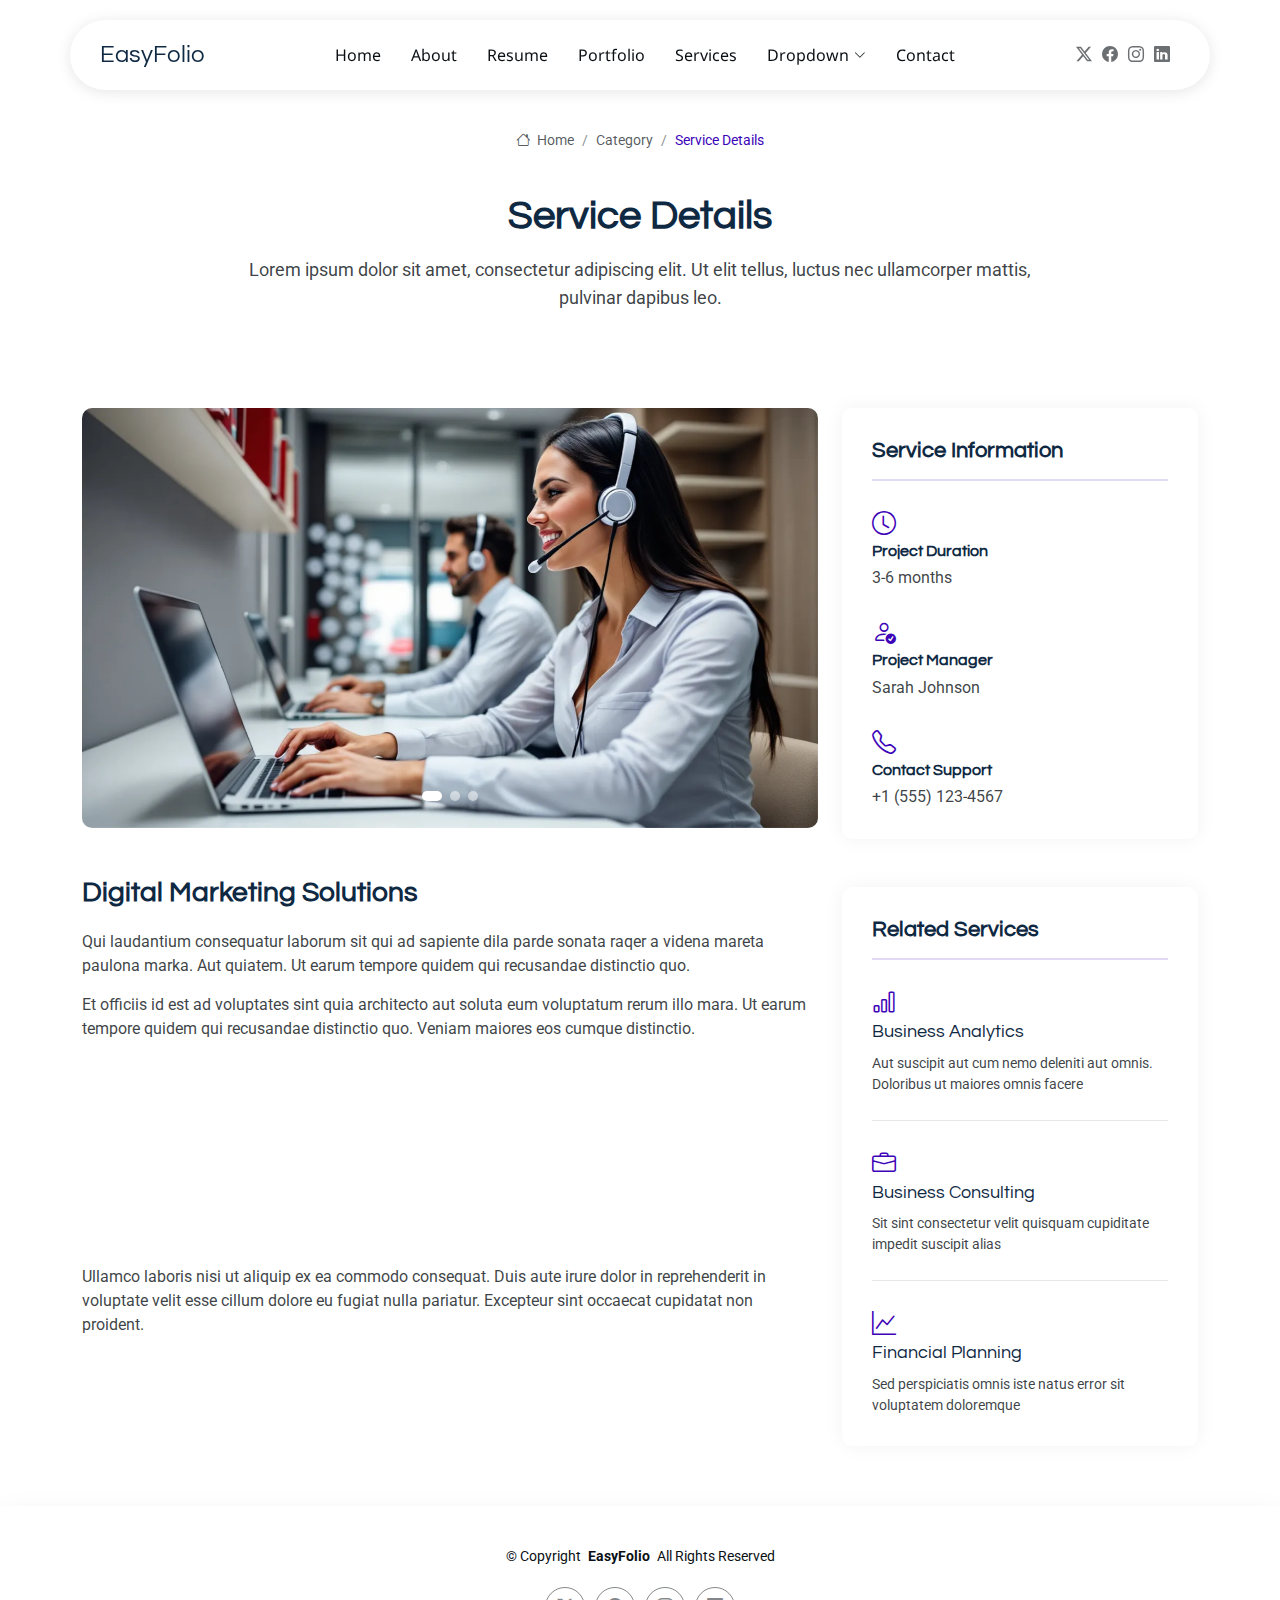
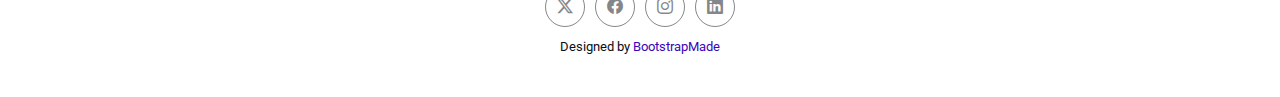
<file: service-details.html>
<!DOCTYPE html>
<html lang="en">

<head>
  <meta charset="utf-8">
  <meta content="width=device-width, initial-scale=1.0" name="viewport">
  <title>Service Details - EasyFolio Bootstrap Template</title>
  <meta name="description" content="">
  <meta name="keywords" content="">

  <!-- Favicons -->
  <link href="assets/img/favicon.png" rel="icon">
  <link href="assets/img/apple-touch-icon.png" rel="apple-touch-icon">

  <!-- Fonts -->
  <link href="https://fonts.googleapis.com" rel="preconnect">
  <link href="https://fonts.gstatic.com" rel="preconnect" crossorigin>
  <link href="https://fonts.googleapis.com/css2?family=Roboto:ital,wght@0,100;0,300;0,400;0,500;0,700;0,900;1,100;1,300;1,400;1,500;1,700;1,900&family=Noto+Sans:ital,wght@0,100;0,200;0,300;0,400;0,500;0,600;0,700;0,800;0,900;1,100;1,200;1,300;1,400;1,500;1,600;1,700;1,800;1,900&family=Questrial:wght@400&display=swap" rel="stylesheet">

  <!-- Vendor CSS Files -->
  <link href="assets/vendor/bootstrap/css/bootstrap.min.css" rel="stylesheet">
  <link href="assets/vendor/bootstrap-icons/bootstrap-icons.css" rel="stylesheet">
  <link href="assets/vendor/aos/aos.css" rel="stylesheet">
  <link href="assets/vendor/glightbox/css/glightbox.min.css" rel="stylesheet">
  <link href="assets/vendor/swiper/swiper-bundle.min.css" rel="stylesheet">

  <!-- Main CSS File -->
  <link href="assets/css/main.css" rel="stylesheet">

  
</head>

<body class="service-details-page">

  <header id="header" class="header d-flex align-items-center sticky-top">
    <div class="header-container container-fluid container-xl position-relative d-flex align-items-center justify-content-between">

      <a href="index.html" class="logo d-flex align-items-center me-auto me-xl-0">
        <!-- Uncomment the line below if you also wish to use an image logo -->
        <!-- <img src="assets/img/logo.png" alt=""> -->
        <h1 class="sitename">EasyFolio</h1>
      </a>

      <nav id="navmenu" class="navmenu">
        <ul>
          <li><a href="#hero">Home</a></li>
          <li><a href="#about">About</a></li>
          <li><a href="#resume">Resume</a></li>
          <li><a href="#portfolio">Portfolio</a></li>
          <li><a href="#services">Services</a></li>
          <li class="dropdown"><a href="#"><span>Dropdown</span> <i class="bi bi-chevron-down toggle-dropdown"></i></a>
            <ul>
              <li><a href="#">Dropdown 1</a></li>
              <li class="dropdown"><a href="#"><span>Deep Dropdown</span> <i class="bi bi-chevron-down toggle-dropdown"></i></a>
                <ul>
                  <li><a href="#">Deep Dropdown 1</a></li>
                  <li><a href="#">Deep Dropdown 2</a></li>
                  <li><a href="#">Deep Dropdown 3</a></li>
                  <li><a href="#">Deep Dropdown 4</a></li>
                  <li><a href="#">Deep Dropdown 5</a></li>
                </ul>
              </li>
              <li><a href="#">Dropdown 2</a></li>
              <li><a href="#">Dropdown 3</a></li>
              <li><a href="#">Dropdown 4</a></li>
            </ul>
          </li>
          <li><a href="#contact">Contact</a></li>
        </ul>
        <i class="mobile-nav-toggle d-xl-none bi bi-list"></i>
      </nav>

      <div class="header-social-links">
        <a href="#" class="twitter"><i class="bi bi-twitter-x"></i></a>
        <a href="#" class="facebook"><i class="bi bi-facebook"></i></a>
        <a href="#" class="instagram"><i class="bi bi-instagram"></i></a>
        <a href="#" class="linkedin"><i class="bi bi-linkedin"></i></a>
      </div>

    </div>
  </header>

  <main class="main">

    <!-- Page Title -->
    <div class="page-title">
      <div class="breadcrumbs">
        <nav aria-label="breadcrumb">
          <ol class="breadcrumb">
            <li class="breadcrumb-item"><a href="#"><i class="bi bi-house"></i> Home</a></li>
            <li class="breadcrumb-item"><a href="#">Category</a></li>
            <li class="breadcrumb-item active current">Service Details</li>
          </ol>
        </nav>
      </div>

      <div class="title-wrapper">
        <h1>Service Details</h1>
        <p>Lorem ipsum dolor sit amet, consectetur adipiscing elit. Ut elit tellus, luctus nec ullamcorper mattis, pulvinar dapibus leo.</p>
      </div>
    </div><!-- End Page Title -->

    <!-- Service Details Section -->
    <section id="service-details" class="service-details section">

      <div class="container" data-aos="fade-up" data-aos-delay="100">

        <div class="row gy-4">

          <div class="col-lg-8">
            <div class="service-details-slider swiper init-swiper">
              <script type="application/json" class="swiper-config">
                {
                  "loop": true,
                  "speed": 600,
                  "autoplay": {
                    "delay": 5000
                  },
                  "slidesPerView": 1,
                  "pagination": {
                    "el": ".swiper-pagination",
                    "type": "bullets",
                    "clickable": true
                  }
                }
              </script>
              <div class="swiper-wrapper align-items-center">
                <div class="swiper-slide">
                  <img src="assets/img/services-1.webp" alt="" class="img-fluid" loading="lazy">
                </div>
                <div class="swiper-slide">
                  <img src="assets/img/services-2.webp" alt="" class="img-fluid" loading="lazy">
                </div>
                <div class="swiper-slide">
                  <img src="assets/img/services-3.webp" alt="" class="img-fluid" loading="lazy">
                </div>
              </div>
              <div class="swiper-pagination"></div>
            </div>

            <div class="content mt-5">
              <h3>Digital Marketing Solutions</h3>
              <p>
                Qui laudantium consequatur laborum sit qui ad sapiente dila parde sonata raqer a videna mareta paulona marka. Aut quiatem. Ut earum tempore quidem qui recusandae distinctio quo.
              </p>
              <p>
                Et officiis id est ad voluptates sint quia architecto aut soluta eum voluptatum rerum illo mara. Ut earum tempore quidem qui recusandae distinctio quo. Veniam maiores eos cumque distinctio.
              </p>

              <div class="features mt-4">
                <div class="row gy-4">
                  <div class="col-md-6" data-aos="fade-up" data-aos-delay="100">
                    <div class="feature-box d-flex align-items-center">
                      <i class="bi bi-check"></i>
                      <h4>Search Engine Optimization</h4>
                    </div>
                  </div>
                  <div class="col-md-6" data-aos="fade-up" data-aos-delay="200">
                    <div class="feature-box d-flex align-items-center">
                      <i class="bi bi-check"></i>
                      <h4>Social Media Marketing</h4>
                    </div>
                  </div>
                  <div class="col-md-6" data-aos="fade-up" data-aos-delay="300">
                    <div class="feature-box d-flex align-items-center">
                      <i class="bi bi-check"></i>
                      <h4>Content Marketing Strategy</h4>
                    </div>
                  </div>
                  <div class="col-md-6" data-aos="fade-up" data-aos-delay="400">
                    <div class="feature-box d-flex align-items-center">
                      <i class="bi bi-check"></i>
                      <h4>Email Marketing Campaigns</h4>
                    </div>
                  </div>
                </div>
              </div>

              <p class="mt-4">
                Ullamco laboris nisi ut aliquip ex ea commodo consequat. Duis aute irure dolor in reprehenderit in voluptate velit esse cillum dolore eu fugiat nulla pariatur. Excepteur sint occaecat cupidatat non proident.
              </p>
            </div>
          </div>

          <div class="col-lg-4">
            <div class="service-info">
              <h4>Service Information</h4>
              <div class="info-item">
                <i class="bi bi-clock"></i>
                <h5>Project Duration</h5>
                <p>3-6 months</p>
              </div>
              <div class="info-item">
                <i class="bi bi-person-check"></i>
                <h5>Project Manager</h5>
                <p>Sarah Johnson</p>
              </div>
              <div class="info-item">
                <i class="bi bi-telephone"></i>
                <h5>Contact Support</h5>
                <p>+1 (555) 123-4567</p>
              </div>
            </div>

            <div class="related-services mt-5">
              <h4>Related Services</h4>
              <div class="service-item">
                <i class="bi bi-bar-chart"></i>
                <h5><a href="#">Business Analytics</a></h5>
                <p>Aut suscipit aut cum nemo deleniti aut omnis. Doloribus ut maiores omnis facere</p>
              </div>
              <div class="service-item">
                <i class="bi bi-briefcase"></i>
                <h5><a href="#">Business Consulting</a></h5>
                <p>Sit sint consectetur velit quisquam cupiditate impedit suscipit alias</p>
              </div>
              <div class="service-item">
                <i class="bi bi-graph-up"></i>
                <h5><a href="#">Financial Planning</a></h5>
                <p>Sed perspiciatis omnis iste natus error sit voluptatem doloremque</p>
              </div>
            </div>
          </div>

        </div>

      </div>

    </section><!-- /Service Details Section -->

  </main>

  <footer id="footer" class="footer">

    <div class="container">
      <div class="copyright text-center ">
        <p>© <span>Copyright</span> <strong class="px-1 sitename">EasyFolio</strong> <span>All Rights Reserved</span></p>
      </div>
      <div class="social-links d-flex justify-content-center">
        <a href=""><i class="bi bi-twitter-x"></i></a>
        <a href=""><i class="bi bi-facebook"></i></a>
        <a href=""><i class="bi bi-instagram"></i></a>
        <a href=""><i class="bi bi-linkedin"></i></a>
      </div>
      <div class="credits">
       
        Designed by <a href="https://bootstrapmade.com/">BootstrapMade</a>
      </div>
    </div>

  </footer>

  <!-- Scroll Top -->
  <a href="#" id="scroll-top" class="scroll-top d-flex align-items-center justify-content-center"><i class="bi bi-arrow-up-short"></i></a>

  <!-- Vendor JS Files -->
  <script src="assets/vendor/bootstrap/js/bootstrap.bundle.min.js"></script>
  <script src="assets/vendor/php-email-form/validate.js"></script>
  <script src="assets/vendor/aos/aos.js"></script>
  <script src="assets/vendor/waypoints/noframework.waypoints.js"></script>
  <script src="assets/vendor/glightbox/js/glightbox.min.js"></script>
  <script src="assets/vendor/imagesloaded/imagesloaded.pkgd.min.js"></script>
  <script src="assets/vendor/isotope-layout/isotope.pkgd.min.js"></script>
  <script src="assets/vendor/swiper/swiper-bundle.min.js"></script>

  <!-- Main JS File -->
  <script src="assets/js/main.js"></script>

</body>

</html>
</file>
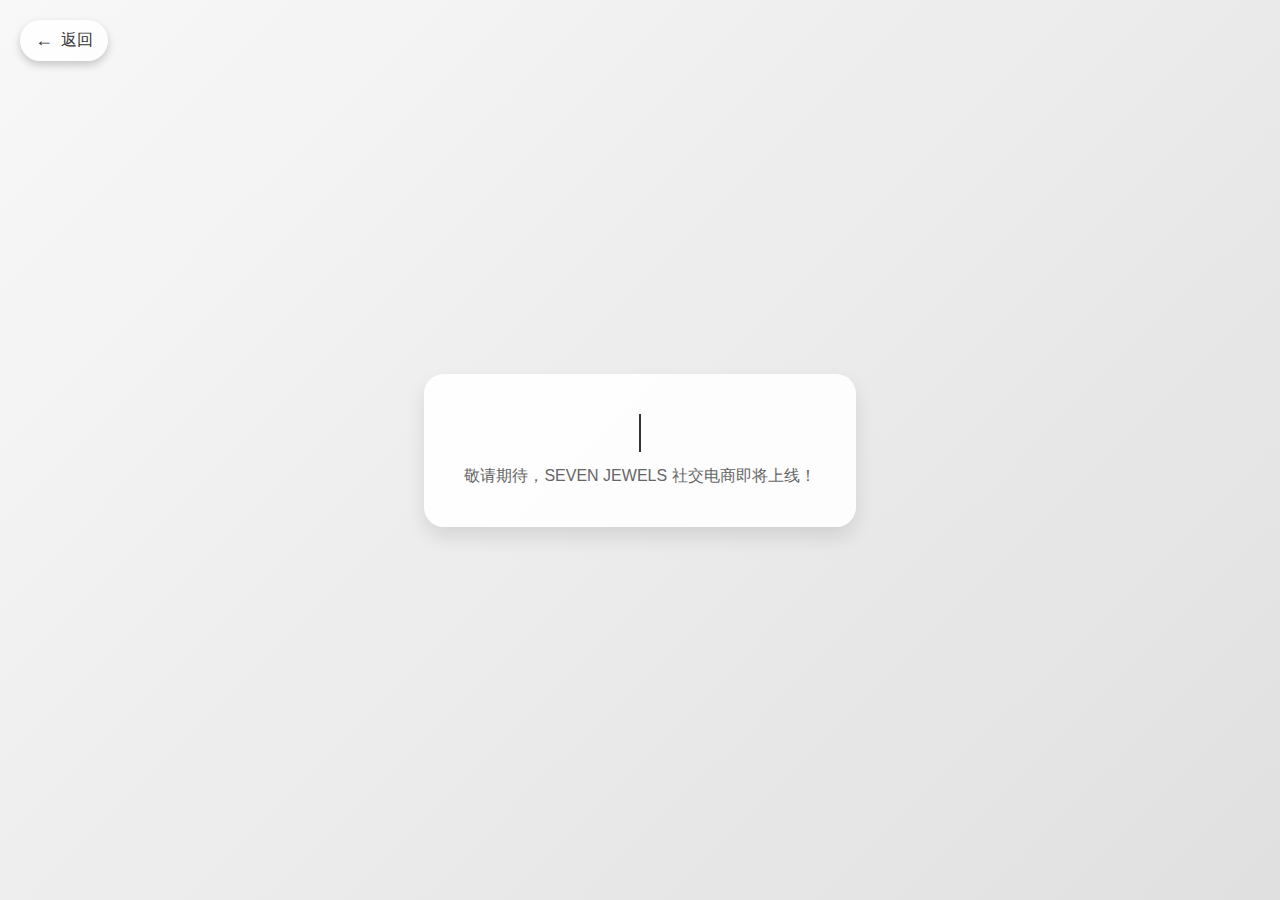
<file: social-commerce.html>
<!DOCTYPE html>
<html lang="zh">
<head>
    <meta charset="UTF-8">
    <meta name="viewport" content="width=device-width, initial-scale=1.0">
    <title>社交电商 | SEVEN JEWELS</title>
    <style>
        /* 全局样式 */
        * {
            margin: 0;
            padding: 0;
            box-sizing: border-box;
        }
        html, body {
            width: 100vw;
            height: 100vh;
            display: flex;
            justify-content: center;
            align-items: center;
            background: linear-gradient(135deg, #f8f8f8, #e0e0e0); /* 高级渐变背景 */
            font-family: "Arial", sans-serif;
        }
        
        /* 居中文本样式 */
        .coming-soon {
            text-align: center;
            padding: 40px;
            background: rgba(255, 255, 255, 0.9);
            border-radius: 20px;
            box-shadow: 0 10px 20px rgba(0, 0, 0, 0.1);
            max-width: 80%;
        }

        /* 打字机动画 */
        @keyframes typing {
            from { width: 0; }
            to { width: 100%; }
        }

        .coming-soon h1 {
            overflow: hidden;
            white-space: nowrap;
            border-right: 2px solid #333;
            display: inline-block;
            width: 0;
            animation: typing 3s steps(30, end) forwards;
            font-size: 28px;
            font-weight: bold;
            color: #333;
            margin-bottom: 10px;
        }

        .coming-soon p {
            font-size: 16px;
            color: #666;
        }

        /* 返回按钮样式 */
        .back-button {
            position: absolute;
            top: 20px;
            left: 20px;
            text-decoration: none;
            font-size: 16px;
            color: #333;
            display: flex;
            align-items: center;
            background: rgba(255, 255, 255, 0.8);
            padding: 10px 15px;
            border-radius: 30px;
            box-shadow: 0 4px 8px rgba(0, 0, 0, 0.2);
            transition: all 0.3s ease;
        }

        .back-button:hover {
            background: #333;
            color: white;
        }

        .back-button::before {
            content: "←";
            font-size: 18px;
            margin-right: 8px;
        }

    </style>
</head>
<body>

    <!-- 返回按钮 -->
    <a href="index.html" class="back-button">返回</a>

    <!-- 正在开发中的文本 -->
    <div class="coming-soon">
        <h1>🚀 正在开发中...</h1>
        <p>敬请期待，SEVEN JEWELS 社交电商即将上线！</p>
    </div>

</body>
</html>
</file>
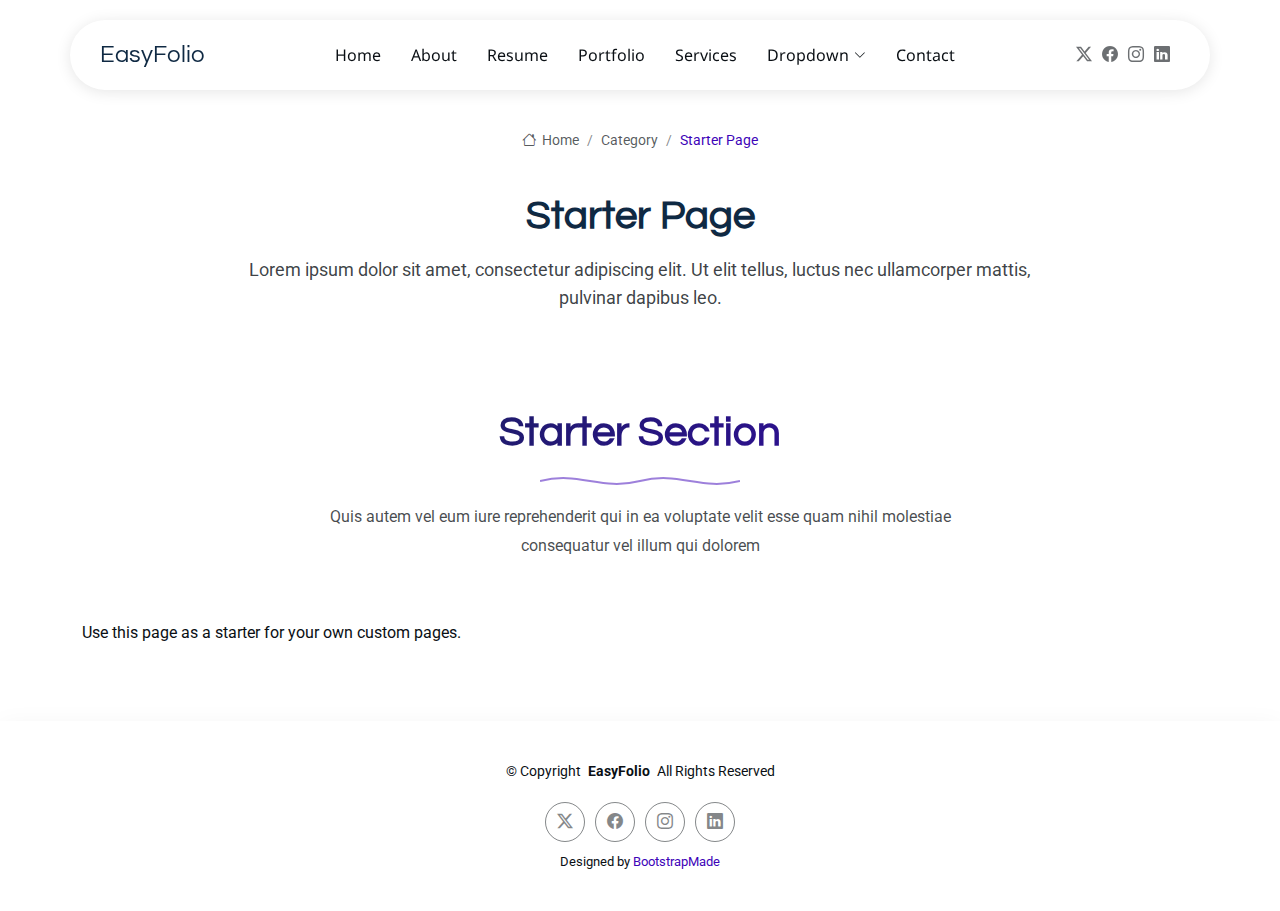
<file: starter-page.html>
<!DOCTYPE html>
<html lang="en">

<head>
  <meta charset="utf-8">
  <meta content="width=device-width, initial-scale=1.0" name="viewport">
  <title>Starter Page - EasyFolio Bootstrap Template</title>
  <meta name="description" content="">
  <meta name="keywords" content="">

  <!-- Favicons -->
  <link href="assets/img/favicon.png" rel="icon">
  <link href="assets/img/apple-touch-icon.png" rel="apple-touch-icon">

  <!-- Fonts -->
  <link href="https://fonts.googleapis.com" rel="preconnect">
  <link href="https://fonts.gstatic.com" rel="preconnect" crossorigin>
  <link href="https://fonts.googleapis.com/css2?family=Roboto:ital,wght@0,100;0,300;0,400;0,500;0,700;0,900;1,100;1,300;1,400;1,500;1,700;1,900&family=Noto+Sans:ital,wght@0,100;0,200;0,300;0,400;0,500;0,600;0,700;0,800;0,900;1,100;1,200;1,300;1,400;1,500;1,600;1,700;1,800;1,900&family=Questrial:wght@400&display=swap" rel="stylesheet">

  <!-- Vendor CSS Files -->
  <link href="assets/vendor/bootstrap/css/bootstrap.min.css" rel="stylesheet">
  <link href="assets/vendor/bootstrap-icons/bootstrap-icons.css" rel="stylesheet">
  <link href="assets/vendor/aos/aos.css" rel="stylesheet">
  <link href="assets/vendor/glightbox/css/glightbox.min.css" rel="stylesheet">
  <link href="assets/vendor/swiper/swiper-bundle.min.css" rel="stylesheet">

  <!-- Main CSS File -->
  <link href="assets/css/main.css" rel="stylesheet">

 
</head>

<body class="starter-page-page">

  <header id="header" class="header d-flex align-items-center sticky-top">
    <div class="header-container container-fluid container-xl position-relative d-flex align-items-center justify-content-between">

      <a href="index.html" class="logo d-flex align-items-center me-auto me-xl-0">
        <!-- Uncomment the line below if you also wish to use an image logo -->
        <!-- <img src="assets/img/logo.png" alt=""> -->
        <h1 class="sitename">EasyFolio</h1>
      </a>

      <nav id="navmenu" class="navmenu">
        <ul>
          <li><a href="#hero">Home</a></li>
          <li><a href="#about">About</a></li>
          <li><a href="#resume">Resume</a></li>
          <li><a href="#portfolio">Portfolio</a></li>
          <li><a href="#services">Services</a></li>
          <li class="dropdown"><a href="#"><span>Dropdown</span> <i class="bi bi-chevron-down toggle-dropdown"></i></a>
            <ul>
              <li><a href="#">Dropdown 1</a></li>
              <li class="dropdown"><a href="#"><span>Deep Dropdown</span> <i class="bi bi-chevron-down toggle-dropdown"></i></a>
                <ul>
                  <li><a href="#">Deep Dropdown 1</a></li>
                  <li><a href="#">Deep Dropdown 2</a></li>
                  <li><a href="#">Deep Dropdown 3</a></li>
                  <li><a href="#">Deep Dropdown 4</a></li>
                  <li><a href="#">Deep Dropdown 5</a></li>
                </ul>
              </li>
              <li><a href="#">Dropdown 2</a></li>
              <li><a href="#">Dropdown 3</a></li>
              <li><a href="#">Dropdown 4</a></li>
            </ul>
          </li>
          <li><a href="#contact">Contact</a></li>
        </ul>
        <i class="mobile-nav-toggle d-xl-none bi bi-list"></i>
      </nav>

      <div class="header-social-links">
        <a href="#" class="twitter"><i class="bi bi-twitter-x"></i></a>
        <a href="#" class="facebook"><i class="bi bi-facebook"></i></a>
        <a href="#" class="instagram"><i class="bi bi-instagram"></i></a>
        <a href="#" class="linkedin"><i class="bi bi-linkedin"></i></a>
      </div>

    </div>
  </header>

  <main class="main">

    <!-- Page Title -->
    <div class="page-title">
      <div class="breadcrumbs">
        <nav aria-label="breadcrumb">
          <ol class="breadcrumb">
            <li class="breadcrumb-item"><a href="#"><i class="bi bi-house"></i> Home</a></li>
            <li class="breadcrumb-item"><a href="#">Category</a></li>
            <li class="breadcrumb-item active current">Starter Page</li>
          </ol>
        </nav>
      </div>

      <div class="title-wrapper">
        <h1>Starter Page</h1>
        <p>Lorem ipsum dolor sit amet, consectetur adipiscing elit. Ut elit tellus, luctus nec ullamcorper mattis, pulvinar dapibus leo.</p>
      </div>
    </div><!-- End Page Title -->

    <!-- Starter Section Section -->
    <section id="starter-section" class="starter-section section">

      <!-- Section Title -->
      <div class="container section-title" data-aos="fade-up">
        <h2>Starter Section</h2>
        <div class="title-shape">
          <svg viewBox="0 0 200 20" xmlns="http://www.w3.org/2000/svg">
            <path d="M 0,10 C 40,0 60,20 100,10 C 140,0 160,20 200,10" fill="none" stroke="currentColor" stroke-width="2"></path>
          </svg>
        </div>
        <p>Quis autem vel eum iure reprehenderit qui in ea voluptate velit esse quam nihil molestiae consequatur vel illum qui dolorem</p>
      </div><!-- End Section Title -->

      <div class="container" data-aos="fade-up">
        <p>Use this page as a starter for your own custom pages.</p>
      </div>

    </section><!-- /Starter Section Section -->

  </main>

  <footer id="footer" class="footer">

    <div class="container">
      <div class="copyright text-center ">
        <p>© <span>Copyright</span> <strong class="px-1 sitename">EasyFolio</strong> <span>All Rights Reserved</span></p>
      </div>
      <div class="social-links d-flex justify-content-center">
        <a href=""><i class="bi bi-twitter-x"></i></a>
        <a href=""><i class="bi bi-facebook"></i></a>
        <a href=""><i class="bi bi-instagram"></i></a>
        <a href=""><i class="bi bi-linkedin"></i></a>
      </div>
      <div class="credits">
       
        Designed by <a href="https://bootstrapmade.com/">BootstrapMade</a>
      </div>
    </div>

  </footer>

  <!-- Scroll Top -->
  <a href="#" id="scroll-top" class="scroll-top d-flex align-items-center justify-content-center"><i class="bi bi-arrow-up-short"></i></a>

  <!-- Vendor JS Files -->
  <script src="assets/vendor/bootstrap/js/bootstrap.bundle.min.js"></script>
  <script src="assets/vendor/php-email-form/validate.js"></script>
  <script src="assets/vendor/aos/aos.js"></script>
  <script src="assets/vendor/waypoints/noframework.waypoints.js"></script>
  <script src="assets/vendor/glightbox/js/glightbox.min.js"></script>
  <script src="assets/vendor/imagesloaded/imagesloaded.pkgd.min.js"></script>
  <script src="assets/vendor/isotope-layout/isotope.pkgd.min.js"></script>
  <script src="assets/vendor/swiper/swiper-bundle.min.js"></script>

  <!-- Main JS File -->
  <script src="assets/js/main.js"></script>

</body>

</html>
</file>
<file: assets/css/main.css>
/**
* Template Name: EasyFolio
* Template URL: https://bootstrapmade.com/easyfolio-bootstrap-portfolio-template/
* Updated: Feb 11 2025 with Bootstrap v5.3.3
* Author: BootstrapMade.com
* License: https://bootstrapmade.com/license/
*/

/*--------------------------------------------------------------
# Font & Color Variables
# Help: https://bootstrapmade.com/color-system/
--------------------------------------------------------------*/
/* Fonts */
:root {
  --default-font: "Roboto",  system-ui, -apple-system, "Segoe UI", Roboto, "Helvetica Neue", Arial, "Noto Sans", "Liberation Sans", sans-serif, "Apple Color Emoji", "Segoe UI Emoji", "Segoe UI Symbol", "Noto Color Emoji";
  --heading-font: "Questrial",  sans-serif;
  --nav-font: "Noto Sans",  sans-serif;
}

/* Global Colors - The following color variables are used throughout the website. Updating them here will change the color scheme of the entire website */
:root { 
  --background-color: #ffffff; /* Background color for the entire website, including individual sections */
  --default-color: #0a0f14; /* Default color used for the majority of the text content across the entire website */
  --heading-color: #0f2943; /* Color for headings, subheadings and title throughout the website */
  --accent-color: #3d03b8; /* Accent color that represents your brand on the website. It's used for buttons, links, and other elements that need to stand out */
  --surface-color: #ffffff; /* The surface color is used as a background of boxed elements within sections, such as cards, icon boxes, or other elements that require a visual separation from the global background. */
  --contrast-color: #ffffff; /* Contrast color for text, ensuring readability against backgrounds of accent, heading, or default colors. */
}

/* Nav Menu Colors - The following color variables are used specifically for the navigation menu. They are separate from the global colors to allow for more customization options */
:root {
  --nav-color: #0a0f14;  /* The default color of the main navmenu links */
  --nav-hover-color: #3d03b8; /* Applied to main navmenu links when they are hovered over or active */
  --nav-mobile-background-color: #ffffff; /* Used as the background color for mobile navigation menu */
  --nav-dropdown-background-color: #ffffff; /* Used as the background color for dropdown items that appear when hovering over primary navigation items */
  --nav-dropdown-color: #0a0f14; /* Used for navigation links of the dropdown items in the navigation menu. */
  --nav-dropdown-hover-color: #3d03b8; /* Similar to --nav-hover-color, this color is applied to dropdown navigation links when they are hovered over. */
}

/* Color Presets - These classes override global colors when applied to any section or element, providing reuse of the sam color scheme. */

.light-background {
  --background-color: #faf9fb;
  --surface-color: #ffffff;
}

.dark-background {
  --background-color: #060606;
  --default-color: #ffffff;
  --heading-color: #ffffff;
  --surface-color: #252525;
  --contrast-color: #ffffff;
}

/* Smooth scroll */
:root {
  scroll-behavior: smooth;
}

/*--------------------------------------------------------------
# General Styling & Shared Classes
--------------------------------------------------------------*/
body {
  color: var(--default-color);
  background-color: var(--background-color);
  font-family: var(--default-font);
}

a {
  color: var(--accent-color);
  text-decoration: none;
  transition: 0.3s;
}

a:hover {
  color: color-mix(in srgb, var(--accent-color), transparent 25%);
  text-decoration: none;
}

h1,
h2,
h3,
h4,
h5,
h6 {
  color: var(--heading-color);
  font-family: var(--heading-font);
}

/* PHP Email Form Messages
------------------------------*/
.php-email-form .error-message {
  display: none;
  background: #df1529;
  color: #ffffff;
  text-align: left;
  padding: 15px;
  margin-bottom: 24px;
  font-weight: 600;
}

.php-email-form .sent-message {
  display: none;
  color: #ffffff;
  background: #059652;
  text-align: center;
  padding: 15px;
  margin-bottom: 24px;
  font-weight: 600;
}

.php-email-form .loading {
  display: none;
  background: var(--surface-color);
  text-align: center;
  padding: 15px;
  margin-bottom: 24px;
}

.php-email-form .loading:before {
  content: "";
  display: inline-block;
  border-radius: 50%;
  width: 24px;
  height: 24px;
  margin: 0 10px -6px 0;
  border: 3px solid var(--accent-color);
  border-top-color: var(--surface-color);
  animation: php-email-form-loading 1s linear infinite;
}

@keyframes php-email-form-loading {
  0% {
    transform: rotate(0deg);
  }

  100% {
    transform: rotate(360deg);
  }
}

/*--------------------------------------------------------------
# Global Header
--------------------------------------------------------------*/
.header {
  color: var(--default-color);
  background-color: var(--background-color);
  padding: 20px 0;
  transition: all 0.5s;
  z-index: 997;
}

.header .header-container {
  background: var(--surface-color);
  border-radius: 50px;
  padding: 5px 25px;
  box-shadow: 0px 2px 15px rgba(0, 0, 0, 0.1);
}

.header .logo {
  line-height: 1;
}

.header .logo img {
  max-height: 36px;
  margin-right: 8px;
}

.header .logo h1 {
  font-size: 24px;
  margin: 0;
  padding-left: 5px;
  font-weight: 500;
  color: var(--heading-color);
}

.header .header-social-links {
  padding-right: 15px;
}

.header .header-social-links a {
  color: color-mix(in srgb, var(--default-color), transparent 40%);
  padding-left: 6px;
  display: inline-block;
  transition: 0.3s;
  font-size: 16px;
}

.header .header-social-links a:hover {
  color: var(--accent-color);
}

.header .header-social-links a i {
  line-height: 0px;
}

@media (max-width: 1200px) {
  .header {
    padding-top: 10px;
  }

  .header .header-container {
    margin-left: 10px;
    margin-right: 10px;
    padding: 10px 5px 10px 15px;
  }

  .header .logo {
    order: 1;
  }

  .header .header-social-links {
    order: 2;
  }

  .header .navmenu {
    order: 3;
  }
}

/*--------------------------------------------------------------
# Navigation Menu
--------------------------------------------------------------*/
/* Navmenu - Desktop */
@media (min-width: 1200px) {
  .navmenu {
    padding: 0;
  }

  .navmenu ul {
    margin: 0;
    padding: 0;
    display: flex;
    list-style: none;
    align-items: center;
  }

  .navmenu li {
    position: relative;
  }

  .navmenu a,
  .navmenu a:focus {
    color: var(--nav-color);
    padding: 18px 15px;
    font-size: 16px;
    font-family: var(--nav-font);
    font-weight: 400;
    display: flex;
    align-items: center;
    justify-content: space-between;
    white-space: nowrap;
    transition: 0.3s;
  }

  .navmenu a i,
  .navmenu a:focus i {
    font-size: 12px;
    line-height: 0;
    margin-left: 5px;
    transition: 0.3s;
  }

  .navmenu li:last-child a {
    padding-right: 0;
  }

  .navmenu li:hover>a,
  .navmenu .active,
  .navmenu .active:focus {
    color: var(--nav-hover-color);
  }

  .navmenu .dropdown ul {
    margin: 0;
    padding: 10px 0;
    background: var(--nav-dropdown-background-color);
    display: block;
    position: absolute;
    visibility: hidden;
    left: 14px;
    top: 130%;
    opacity: 0;
    transition: 0.3s;
    border-radius: 4px;
    z-index: 99;
    box-shadow: 0px 0px 30px rgba(0, 0, 0, 0.1);
  }

  .navmenu .dropdown ul li {
    min-width: 200px;
  }

  .navmenu .dropdown ul a {
    padding: 10px 20px;
    font-size: 15px;
    text-transform: none;
    color: var(--nav-dropdown-color);
  }

  .navmenu .dropdown ul a i {
    font-size: 12px;
  }

  .navmenu .dropdown ul a:hover,
  .navmenu .dropdown ul .active:hover,
  .navmenu .dropdown ul li:hover>a {
    color: var(--nav-dropdown-hover-color);
  }

  .navmenu .dropdown:hover>ul {
    opacity: 1;
    top: 100%;
    visibility: visible;
  }

  .navmenu .dropdown .dropdown ul {
    top: 0;
    left: -90%;
    visibility: hidden;
  }

  .navmenu .dropdown .dropdown:hover>ul {
    opacity: 1;
    top: 0;
    left: -100%;
    visibility: visible;
  }
}

/* Navmenu - Mobile */
@media (max-width: 1199px) {
  .mobile-nav-toggle {
    color: var(--nav-color);
    font-size: 28px;
    line-height: 0;
    margin-right: 10px;
    cursor: pointer;
    transition: color 0.3s;
  }

  .navmenu {
    padding: 0;
    z-index: 9997;
  }

  .navmenu ul {
    display: none;
    list-style: none;
    position: absolute;
    inset: 60px 20px 20px 20px;
    padding: 10px 0;
    margin: 0;
    border-radius: 6px;
    background-color: var(--nav-mobile-background-color);
    overflow-y: auto;
    transition: 0.3s;
    z-index: 9998;
    box-shadow: 0px 0px 30px rgba(0, 0, 0, 0.1);
  }

  .navmenu a,
  .navmenu a:focus {
    color: var(--nav-dropdown-color);
    padding: 10px 20px;
    font-family: var(--nav-font);
    font-size: 17px;
    font-weight: 500;
    display: flex;
    align-items: center;
    justify-content: space-between;
    white-space: nowrap;
    transition: 0.3s;
  }

  .navmenu a i,
  .navmenu a:focus i {
    font-size: 12px;
    line-height: 0;
    margin-left: 5px;
    width: 30px;
    height: 30px;
    display: flex;
    align-items: center;
    justify-content: center;
    border-radius: 50%;
    transition: 0.3s;
    background-color: color-mix(in srgb, var(--accent-color), transparent 90%);
  }

  .navmenu a i:hover,
  .navmenu a:focus i:hover {
    background-color: var(--accent-color);
    color: var(--contrast-color);
  }

  .navmenu a:hover,
  .navmenu .active,
  .navmenu .active:focus {
    color: var(--nav-dropdown-hover-color);
  }

  .navmenu .active i,
  .navmenu .active:focus i {
    background-color: var(--accent-color);
    color: var(--contrast-color);
    transform: rotate(180deg);
  }

  .navmenu .dropdown ul {
    position: static;
    display: none;
    z-index: 99;
    padding: 10px 0;
    margin: 10px 20px;
    background-color: var(--nav-dropdown-background-color);
    border: 1px solid color-mix(in srgb, var(--default-color), transparent 90%);
    box-shadow: none;
    transition: all 0.5s ease-in-out;
  }

  .navmenu .dropdown ul ul {
    background-color: rgba(33, 37, 41, 0.1);
  }

  .navmenu .dropdown>.dropdown-active {
    display: block;
    background-color: rgba(33, 37, 41, 0.03);
  }

  .mobile-nav-active {
    overflow: hidden;
  }

  .mobile-nav-active .mobile-nav-toggle {
    color: #fff;
    position: absolute;
    font-size: 32px;
    top: 15px;
    right: 15px;
    margin-right: 0;
    z-index: 9999;
  }

  .mobile-nav-active .navmenu {
    position: fixed;
    overflow: hidden;
    inset: 0;
    background: rgba(33, 37, 41, 0.8);
    transition: 0.3s;
  }

  .mobile-nav-active .navmenu>ul {
    display: block;
  }
}

/*--------------------------------------------------------------
# Global Footer
--------------------------------------------------------------*/
.footer {
  color: var(--default-color);
  background-color: var(--background-color);
  font-size: 14px;
  padding: 40px 0;
  position: relative;
  box-shadow: 0 5px 25px rgba(0, 0, 0, 0.05);
}

.footer .copyright p {
  margin-bottom: 0;
}

.footer .social-links {
  margin-top: 20px;
}

.footer .social-links a {
  display: flex;
  align-items: center;
  justify-content: center;
  width: 40px;
  height: 40px;
  border-radius: 50%;
  border: 1px solid color-mix(in srgb, var(--default-color), transparent 50%);
  font-size: 16px;
  color: color-mix(in srgb, var(--default-color), transparent 50%);
  margin: 0 5px;
  transition: 0.3s;
}

.footer .social-links a:hover {
  color: var(--accent-color);
  border-color: var(--accent-color);
}

.footer .credits {
  margin-top: 10px;
  font-size: 13px;
  text-align: center;
}

/*--------------------------------------------------------------
# Scroll Top Button
--------------------------------------------------------------*/
.scroll-top {
  position: fixed;
  visibility: hidden;
  opacity: 0;
  right: 15px;
  bottom: -15px;
  z-index: 99999;
  background-color: var(--accent-color);
  width: 44px;
  height: 44px;
  border-radius: 50px;
  transition: all 0.4s;
}

.scroll-top i {
  font-size: 24px;
  color: var(--contrast-color);
  line-height: 0;
}

.scroll-top:hover {
  background-color: color-mix(in srgb, var(--accent-color), transparent 20%);
  color: var(--contrast-color);
}

.scroll-top.active {
  visibility: visible;
  opacity: 1;
  bottom: 15px;
}

/*--------------------------------------------------------------
# Disable aos animation delay on mobile devices
--------------------------------------------------------------*/
@media screen and (max-width: 768px) {
  [data-aos-delay] {
    transition-delay: 0 !important;
  }
}

/*--------------------------------------------------------------
# Global Page Titles & Breadcrumbs
--------------------------------------------------------------*/
.page-title {
  text-align: center;
  padding: 20px 0;
}

.page-title .breadcrumbs {
  margin-bottom: 1.5rem;
}

.page-title .breadcrumbs .breadcrumb {
  justify-content: center;
  margin: 0;
  padding: 0;
  background: none;
}

.page-title .breadcrumbs .breadcrumb .breadcrumb-item {
  font-size: 0.9rem;
  color: color-mix(in srgb, var(--default-color), transparent 30%);
}

.page-title .breadcrumbs .breadcrumb .breadcrumb-item.active {
  color: var(--accent-color);
}

.page-title .breadcrumbs .breadcrumb .breadcrumb-item a {
  color: inherit;
  text-decoration: none;
  transition: color 0.3s ease;
}

.page-title .breadcrumbs .breadcrumb .breadcrumb-item a:hover {
  color: var(--accent-color);
}

.page-title .breadcrumbs .breadcrumb .breadcrumb-item a i {
  font-size: 0.9rem;
  margin-right: 0.2rem;
}

.page-title .breadcrumbs .breadcrumb .breadcrumb-item+.breadcrumb-item::before {
  color: color-mix(in srgb, var(--default-color), transparent 50%);
}

.page-title .title-wrapper {
  max-width: 800px;
  margin: 0 auto;
  padding: 1rem 0;
}

.page-title .title-wrapper h1 {
  font-size: 2.5rem;
  margin-bottom: 1rem;
  font-weight: 700;
  color: var(--heading-color);
}

.page-title .title-wrapper p {
  font-size: 1.1rem;
  color: color-mix(in srgb, var(--default-color), transparent 20%);
  margin: 0;
  line-height: 1.6;
}

@media (max-width: 768px) {
  .page-title .title-wrapper h1 {
    font-size: 2rem;
  }

  .page-title .title-wrapper p {
    font-size: 1rem;
  }
}

@media (max-width: 576px) {
  .page-title .title-wrapper h1 {
    font-size: 1.75rem;
  }
}

/*--------------------------------------------------------------
# Global Sections
--------------------------------------------------------------*/
section,
.section {
  color: var(--default-color);
  background-color: var(--background-color);
  padding: 60px 0;
  scroll-margin-top: 90px;
  overflow: clip;
}

@media (max-width: 1199px) {

  section,
  .section {
    scroll-margin-top: 66px;
  }
}

/*--------------------------------------------------------------
# Global Section Titles
--------------------------------------------------------------*/
.section-title {
  text-align: center;
  padding-bottom: 60px;
  position: relative;
}

.section-title h2 {
  font-size: 42px;
  font-weight: 700;
  margin-bottom: 10px;
  background: linear-gradient(120deg, var(--heading-color), var(--accent-color));
  -webkit-background-clip: text;
  -webkit-text-fill-color: transparent;
  background-clip: text;
  position: relative;
}

.section-title .title-shape {
  width: 200px;
  height: 20px;
  margin: 0 auto;
  color: var(--accent-color);
  opacity: 0.5;
}

.section-title .title-shape svg {
  width: 100%;
  height: 100%;
}

.section-title p {
  margin: 15px auto 0;
  font-size: 16px;
  max-width: 700px;
  color: color-mix(in srgb, var(--default-color), transparent 25%);
  line-height: 1.8;
}

@media (max-width: 768px) {
  .section-title h2 {
    font-size: 32px;
  }

  .section-title .subtitle-wrapper .subtitle {
    font-size: 13px;
  }
}

/*--------------------------------------------------------------
# Hero Section
--------------------------------------------------------------*/
.hero {
  padding: 80px 0;
  position: relative;
  overflow: hidden;
}

.hero .content h2 {
  font-size: 3.5rem;
  font-weight: 700;
  line-height: 1.2;
  margin-bottom: 1.5rem;
}

@media (max-width: 991px) {
  .hero .content h2 {
    font-size: 2.5rem;
  }
}

.hero .content .lead {
  font-size: 1.25rem;
  margin-bottom: 2rem;
  color: color-mix(in srgb, var(--default-color), transparent 20%);
}

.hero .cta-buttons {
  display: flex;
  gap: 1rem;
  margin-bottom: 3rem;
}

@media (max-width: 576px) {
  .hero .cta-buttons {
    flex-direction: column;
  }
}

.hero .cta-buttons .btn {
  padding: 0.8rem 2rem;
  font-size: 1rem;
  font-weight: 500;
  border-radius: 50px;
  transition: all 0.3s ease;
}

.hero .cta-buttons .btn.btn-primary {
  background-color: var(--accent-color);
  border-color: var(--accent-color);
  color: var(--contrast-color);
}

.hero .cta-buttons .btn.btn-primary:hover {
  background-color: color-mix(in srgb, var(--accent-color), transparent 15%);
  border-color: color-mix(in srgb, var(--accent-color), transparent 15%);
  transform: translateY(-2px);
}

.hero .cta-buttons .btn.btn-outline {
  border: 2px solid color-mix(in srgb, var(--accent-color), transparent 70%);
  color: var(--accent-color);
  background: transparent;
}

.hero .cta-buttons .btn.btn-outline:hover {
  background-color: var(--accent-color);
  color: var(--contrast-color);
  transform: translateY(-2px);
}

.hero .hero-stats {
  display: flex;
  gap: 3rem;
  margin-top: 2rem;
}

@media (max-width: 576px) {
  .hero .hero-stats {
    flex-direction: column;
    gap: 1.5rem;
  }
}

.hero .hero-stats .stat-item .stat-number {
  display: block;
  font-size: 2.5rem;
  font-weight: 700;
  color: var(--heading-color);
  line-height: 1;
}

.hero .hero-stats .stat-item .stat-label {
  font-size: 0.9rem;
  color: color-mix(in srgb, var(--default-color), transparent 30%);
  margin-top: 0.5rem;
  display: block;
}

.hero .hero-image {
  position: relative;
  padding: 2rem;
}

.hero .hero-image img {
  position: relative;
  z-index: 2;
}

.hero .hero-image .shape-1,
.hero .hero-image .shape-2 {
  position: absolute;
  border-radius: 30% 70% 70% 30%/30% 30% 70% 70%;
  z-index: 1;
}

.hero .hero-image .shape-1 {
  width: 300px;
  height: 300px;
  background-color: color-mix(in srgb, var(--accent-color), transparent 85%);
  top: -20px;
  right: -20px;
  animation: morphShape 15s linear infinite;
}

.hero .hero-image .shape-2 {
  width: 200px;
  height: 200px;
  background-color: color-mix(in srgb, var(--heading-color), transparent 90%);
  bottom: -20px;
  left: -20px;
  animation: morphShape 20s linear infinite reverse;
}

@media (max-width: 991px) {
  .hero {
    text-align: center;
    padding: 60px 0;
  }

  .hero .cta-buttons {
    justify-content: center;
  }

  .hero .hero-stats {
    justify-content: center;
  }

  .hero .hero-image {
    margin-top: 3rem;
  }
}

@keyframes morphShape {
  0% {
    border-radius: 30% 70% 70% 30%/30% 30% 70% 70%;
  }

  25% {
    border-radius: 58% 42% 75% 25%/76% 46% 54% 24%;
  }

  50% {
    border-radius: 50% 50% 33% 67%/55% 27% 73% 45%;
  }

  75% {
    border-radius: 33% 67% 58% 42%/63% 68% 32% 37%;
  }

  100% {
    border-radius: 30% 70% 70% 30%/30% 30% 70% 70%;
  }
}

/*--------------------------------------------------------------
# About Section
--------------------------------------------------------------*/
.about .about-image {
  position: relative;
}

.about .about-image img {
  box-shadow: 0 0 30px rgba(0, 0, 0, 0.1);
}

.about .about-content {
  padding-left: 2rem;
}

@media (max-width: 991.98px) {
  .about .about-content {
    padding-left: 0;
    margin-top: 3rem;
  }
}

.about .about-content .subtitle {
  font-size: 0.875rem;
  font-weight: 600;
  letter-spacing: 2px;
  color: var(--accent-color);
  margin-bottom: 1rem;
  display: block;
}

.about .about-content h2 {
  font-size: 2rem;
  font-weight: 700;
  margin-bottom: 1.5rem;
}

.about .about-content .lead {
  font-size: 1.1rem;
  color: color-mix(in srgb, var(--default-color), transparent 25%);
}

.about .personal-info {
  margin-top: 2rem;
  padding: 2rem;
  background-color: var(--surface-color);
  border-radius: 1rem;
  box-shadow: 0 0 30px rgba(0, 0, 0, 0.05);
}

.about .personal-info .info-item {
  display: flex;
  flex-direction: column;
  gap: 0.5rem;
}

.about .personal-info .info-item .label {
  font-size: 0.875rem;
  color: color-mix(in srgb, var(--default-color), transparent 40%);
}

.about .personal-info .info-item .value {
  font-weight: 600;
  color: var(--heading-color);
}

.about .signature {
  display: flex;
  align-items: center;
  gap: 1.5rem;
}

.about .signature .signature-image {
  max-width: 150px;
}

.about .signature .signature-info h4 {
  font-size: 1.25rem;
  margin-bottom: 0.25rem;
}

.about .signature .signature-info p {
  font-size: 0.875rem;
  color: color-mix(in srgb, var(--default-color), transparent 40%);
  margin: 0;
}

/*--------------------------------------------------------------
# Skills Section
--------------------------------------------------------------*/
.skills .skill-box {
  background-color: var(--surface-color);
  padding: 2rem;
  border-radius: 8px;
  box-shadow: 0 0 20px rgba(0, 0, 0, 0.05);
}

.skills .skill-box h3 {
  font-size: 1.2rem;
  margin-bottom: 1rem;
  font-weight: 600;
}

.skills .skill-box p {
  font-size: 0.9rem;
  margin-bottom: 0.8rem;
  opacity: 0.6;
}

.skills .skill-box .progress {
  background-color: color-mix(in srgb, var(--accent-color), transparent 85%);
  border-radius: 50px;
  height: 8px;
  margin-top: 5px;
  overflow: hidden;
}

.skills .skill-box .progress .progress-bar {
  background-color: var(--accent-color);
  height: 100%;
  position: relative;
  border-radius: 50px;
  transition: 0.9s;
  width: 1px;
}

/*--------------------------------------------------------------
# Resume Section
--------------------------------------------------------------*/
.resume .resume-wrapper .resume-block {
  margin-bottom: 3rem;
}

.resume .resume-wrapper .resume-block:last-child {
  margin-bottom: 0;
}

.resume .resume-wrapper .resume-block h2 {
  font-size: 2rem;
  margin-bottom: 0.8rem;
  font-weight: 700;
}

.resume .resume-wrapper .resume-block h2 span {
  color: var(--accent-color);
}

.resume .resume-wrapper .resume-block .lead {
  color: color-mix(in srgb, var(--default-color), transparent 25%);
  margin-bottom: 3rem;
}

.resume .resume-wrapper .timeline {
  position: relative;
}

.resume .resume-wrapper .timeline::before {
  content: "";
  position: absolute;
  left: 20%;
  top: 0;
  height: 100%;
  width: 2px;
  background-color: color-mix(in srgb, var(--accent-color), transparent 85%);
}

.resume .resume-wrapper .timeline .timeline-item {
  display: flex;
  align-items: flex-start;
  margin-bottom: 2.5rem;
  position: relative;
}

.resume .resume-wrapper .timeline .timeline-item:last-child {
  margin-bottom: 0;
}

.resume .resume-wrapper .timeline .timeline-item .timeline-left {
  width: 20%;
  padding-right: 3rem;
}

.resume .resume-wrapper .timeline .timeline-item .timeline-left .company {
  color: var(--heading-color);
  font-weight: 600;
  font-size: 1.1rem;
  margin-bottom: 0.25rem;
}

.resume .resume-wrapper .timeline .timeline-item .timeline-left .period {
  color: var(--accent-color);
  font-size: 0.9rem;
}

.resume .resume-wrapper .timeline .timeline-item .timeline-dot {
  position: absolute;
  left: calc(20% + 1px);
  transform: translateX(-50%);
  width: 1rem;
  height: 1rem;
  background-color: var(--accent-color);
  border-radius: 50%;
}

.resume .resume-wrapper .timeline .timeline-item .timeline-right {
  width: 70%;
  padding-left: 3rem;
  margin-top: -4px;
}

.resume .resume-wrapper .timeline .timeline-item .timeline-right .position {
  color: var(--heading-color);
  font-size: 1.2rem;
  margin-bottom: 0.6rem;
  font-weight: 600;
}

.resume .resume-wrapper .timeline .timeline-item .timeline-right .description {
  color: color-mix(in srgb, var(--default-color), transparent 25%);
}

.resume .resume-wrapper .timeline .timeline-item .timeline-right ul {
  padding-left: 15px;
}

.resume .resume-wrapper .timeline .timeline-item .timeline-right ul li {
  padding-bottom: 12px;
}

@media (max-width: 992px) {
  .resume .resume-wrapper .resume-block h2 {
    font-size: 2rem;
  }

  .resume .resume-wrapper .timeline::before {
    left: 1rem;
  }

  .resume .resume-wrapper .timeline .timeline-item {
    flex-direction: column;
    margin-bottom: 20px;
  }

  .resume .resume-wrapper .timeline .timeline-item .timeline-left {
    width: 100%;
    text-align: left;
    padding-right: 0;
    padding-left: 2.5rem;
    margin-bottom: 1.6rem;
    margin-top: -4px;
  }

  .resume .resume-wrapper .timeline .timeline-item .timeline-dot {
    left: calc(1rem + 1px);
  }

  .resume .resume-wrapper .timeline .timeline-item .timeline-right {
    width: 100%;
    padding-left: 2.5rem;
  }
}

/*--------------------------------------------------------------
# Portfolio Section
--------------------------------------------------------------*/
.portfolio .portfolio-filters-container {
  margin-bottom: 40px;
}

.portfolio .portfolio-filters {
  display: flex;
  justify-content: center;
  gap: 15px;
  flex-wrap: wrap;
  padding: 0;
  margin: 0;
  list-style: none;
}

.portfolio .portfolio-filters li {
  font-size: 15px;
  font-weight: 500;
  padding: 8px 20px;
  cursor: pointer;
  border-radius: 30px;
  background-color: color-mix(in srgb, var(--surface-color), transparent 50%);
  color: var(--default-color);
  transition: all 0.3s ease-in-out;
}

.portfolio .portfolio-filters li:hover {
  background-color: color-mix(in srgb, var(--accent-color), transparent 85%);
  color: var(--accent-color);
  transform: translateY(-2px);
}

.portfolio .portfolio-filters li.filter-active {
  background-color: var(--accent-color);
  color: var(--contrast-color);
}

.portfolio .portfolio-card {
  background-color: var(--surface-color);
  border-radius: 15px;
  overflow: hidden;
  box-shadow: 0 5px 25px rgba(0, 0, 0, 0.05);
  transition: all 0.3s ease-in-out;
}

.portfolio .portfolio-card:hover {
  transform: translateY(-10px);
  box-shadow: 0 8px 35px rgba(0, 0, 0, 0.1);
}

.portfolio .portfolio-card:hover .portfolio-overlay {
  opacity: 1;
  visibility: visible;
}

.portfolio .portfolio-card:hover .portfolio-overlay .portfolio-actions {
  transform: translateY(0);
}

.portfolio .portfolio-card .portfolio-image {
  position: relative;
  overflow: hidden;
  aspect-ratio: 16/10;
}

.portfolio .portfolio-card .portfolio-image img {
  width: 100%;
  height: 100%;
  object-fit: cover;
  transition: transform 0.6s ease-in-out;
}

.portfolio .portfolio-card .portfolio-overlay {
  position: absolute;
  top: 0;
  left: 0;
  width: 100%;
  height: 100%;
  background: linear-gradient(to top, rgba(0, 0, 0, 0.7), transparent);
  opacity: 0;
  visibility: hidden;
  transition: all 0.4s ease-in-out;
  display: flex;
  align-items: flex-end;
  padding: 20px;
}

.portfolio .portfolio-card .portfolio-overlay .portfolio-actions {
  transform: translateY(20px);
  transition: all 0.4s ease-in-out;
  display: flex;
  gap: 15px;
}

.portfolio .portfolio-card .portfolio-overlay .portfolio-actions a {
  width: 45px;
  height: 45px;
  background-color: var(--surface-color);
  border-radius: 50%;
  display: flex;
  align-items: center;
  justify-content: center;
  color: var(--accent-color);
  font-size: 20px;
  transition: all 0.3s ease;
}

.portfolio .portfolio-card .portfolio-overlay .portfolio-actions a:hover {
  background-color: var(--accent-color);
  color: var(--contrast-color);
  transform: scale(1.1);
}

.portfolio .portfolio-card .portfolio-content {
  padding: 25px;
}

.portfolio .portfolio-card .portfolio-content .category {
  font-size: 14px;
  color: var(--accent-color);
  text-transform: uppercase;
  letter-spacing: 1px;
  font-weight: 500;
  display: block;
  margin-bottom: 10px;
}

.portfolio .portfolio-card .portfolio-content h3 {
  font-size: 20px;
  margin: 0 0 15px;
  font-weight: 600;
  transition: color 0.3s ease;
}

.portfolio .portfolio-card .portfolio-content h3:hover {
  color: var(--accent-color);
}

.portfolio .portfolio-card .portfolio-content p {
  font-size: 15px;
  color: color-mix(in srgb, var(--default-color), transparent 30%);
  margin: 0;
  line-height: 1.6;
}

@media (max-width: 768px) {
  .portfolio .portfolio-filters li {
    font-size: 14px;
    padding: 6px 15px;
  }

  .portfolio .portfolio-card .portfolio-content {
    padding: 20px;
  }

  .portfolio .portfolio-card .portfolio-content h3 {
    font-size: 18px;
  }

  .portfolio .portfolio-card .portfolio-content p {
    font-size: 14px;
  }
}

/*--------------------------------------------------------------
# Testimonials Section
--------------------------------------------------------------*/
.testimonials .testimonials-slider {
  width: 100%;
  position: relative;
  padding-bottom: 60px;
}

.testimonials .swiper-wrapper {
  height: auto;
}

.testimonials .testimonial-item {
  background-color: var(--surface-color);
  padding: 40px;
  border-radius: 20px;
}

@media (max-width: 575px) {
  .testimonials .testimonial-item {
    padding: 20px;
  }
}

.testimonials .testimonial-item h2 {
  font-size: 24px;
  font-weight: 600;
  margin-bottom: 20px;
}

.testimonials .testimonial-item p {
  font-size: 16px;
  line-height: 1.8;
  margin-bottom: 30px;
  font-style: italic;
}

.testimonials .testimonial-item .profile {
  gap: 15px;
}

.testimonials .testimonial-item .profile .profile-img {
  width: 60px;
  height: 60px;
  border-radius: 50%;
  object-fit: cover;
}

.testimonials .testimonial-item .profile .profile-info h3 {
  font-size: 18px;
  margin: 0;
  font-weight: 600;
}

.testimonials .testimonial-item .profile .profile-info span {
  font-size: 14px;
  color: color-mix(in srgb, var(--default-color) 70%, transparent);
}

.testimonials .testimonial-item .featured-img-wrapper {
  min-height: 400px;
  position: relative;
  overflow: hidden;
  border-radius: 16px;
}

.testimonials .testimonial-item .featured-img {
  width: 100%;
  height: 100%;
  object-fit: cover;
  position: absolute;
  top: 0;
  left: 0;
}

.testimonials .swiper-navigation {
  position: absolute;
  bottom: 0;
  gap: 10px;
}

.testimonials .swiper-button-prev,
.testimonials .swiper-button-next {
  position: relative;
  left: auto;
  right: auto;
  top: auto;
  margin: 0;
  width: 44px;
  height: 44px;
  background-color: var(--surface-color);
  border-radius: 50%;
  border: 1px solid color-mix(in srgb, var(--default-color) 10%, transparent);
  transition: 0.3s;
}

.testimonials .swiper-button-prev::after,
.testimonials .swiper-button-next::after {
  font-size: 20px;
  color: var(--default-color);
}

.testimonials .swiper-button-prev:hover,
.testimonials .swiper-button-next:hover {
  background-color: var(--accent-color);
  border-color: var(--accent-color);
}

.testimonials .swiper-button-prev:hover::after,
.testimonials .swiper-button-next:hover::after {
  color: var(--contrast-color);
}

/*--------------------------------------------------------------
# Services Section
--------------------------------------------------------------*/
.services {
  padding: 80px 0;
}

.services .servies-title {
  font-size: 2.5rem;
  margin-bottom: 1.5rem;
}

.services .btn-outline-primary {
  color: var(--accent-color);
  border-color: var(--accent-color);
  padding: 10px 30px;
  border-radius: 50px;
  transition: all 0.3s ease;
}

.services .btn-outline-primary:hover {
  background-color: var(--accent-color);
  color: var(--contrast-color);
}

.services .service-item {
  background-color: var(--surface-color);
  padding: 30px;
  border-radius: 10px;
  box-shadow: 0 5px 15px rgba(0, 0, 0, 0.1);
  height: 100%;
  transition: transform 0.3s ease;
}

.services .service-item:hover {
  transform: scale(1.05);
}

.services .service-item i {
  font-size: 2.5rem;
  color: var(--accent-color);
  display: inline-block;
  margin-bottom: 15px;
}

.services .service-item h3 {
  font-size: 1.25rem;
  margin-bottom: 15px;
}

.services .service-item h3 a {
  color: var(--heading-color);
}

.services .service-item h3 a:hover {
  color: var(--accent-color);
}

.services .service-item p {
  font-size: 0.9rem;
  color: color-mix(in srgb, var(--default-color), transparent 25%);
}

@media (max-width: 991px) {
  .services h2 {
    font-size: 2rem;
  }
}

/*--------------------------------------------------------------
# Faq Section
--------------------------------------------------------------*/
.faq .faq-container .faq-item {
  background-color: var(--surface-color);
  position: relative;
  padding: 20px;
  margin-bottom: 15px;
  border: 1px solid color-mix(in srgb, var(--default-color), transparent 85%);
  border-radius: 5px;
  overflow: hidden;
}

.faq .faq-container .faq-item:last-child {
  margin-bottom: 0;
}

.faq .faq-container .faq-item h3 {
  font-weight: 600;
  font-size: 16px;
  line-height: 24px;
  margin: 0 30px 0 0;
  transition: 0.3s;
  cursor: pointer;
  display: flex;
  align-items: center;
}

.faq .faq-container .faq-item h3 .num {
  color: var(--accent-color);
  padding-right: 5px;
}

.faq .faq-container .faq-item h3:hover {
  color: var(--accent-color);
}

.faq .faq-container .faq-item .faq-content {
  display: grid;
  grid-template-rows: 0fr;
  transition: 0.3s ease-in-out;
  visibility: hidden;
  opacity: 0;
}

.faq .faq-container .faq-item .faq-content p {
  margin-bottom: 0;
  overflow: hidden;
}

.faq .faq-container .faq-item .faq-toggle {
  position: absolute;
  top: 20px;
  right: 20px;
  font-size: 16px;
  line-height: 0;
  transition: 0.3s;
  cursor: pointer;
}

.faq .faq-container .faq-item .faq-toggle:hover {
  color: var(--accent-color);
}

.faq .faq-container .faq-active {
  background-color: color-mix(in srgb, var(--accent-color), transparent 97%);
  border-color: color-mix(in srgb, var(--accent-color), transparent 80%);
}

.faq .faq-container .faq-active h3 {
  color: var(--accent-color);
}

.faq .faq-container .faq-active .faq-content {
  grid-template-rows: 1fr;
  visibility: visible;
  opacity: 1;
  padding-top: 10px;
}

.faq .faq-container .faq-active .faq-toggle {
  transform: rotate(90deg);
  color: var(--accent-color);
}

/*--------------------------------------------------------------
# Contact Section
--------------------------------------------------------------*/
.contact .section-category {
  font-family: var(--heading-font);
  font-weight: 600;
  font-size: 0.9rem;
  text-transform: uppercase;
  letter-spacing: 1px;
}

.contact .content h2 {
  font-weight: 700;
  line-height: 1.2;
}

.contact .content .lead {
  color: color-mix(in srgb, var(--default-color), transparent 25%);
}

.contact .contact-info .info-item {
  font-size: 1.1rem;
}

.contact .contact-info .info-item i {
  color: var(--accent-color);
  font-size: 1.4rem;
}

.contact .contact-info .map-link {
  color: var(--heading-color);
  font-weight: 500;
  font-size: 1.1rem;
  transition: all 0.3s ease;
}

.contact .contact-info .map-link i {
  transition: transform 0.3s ease;
}

.contact .contact-info .map-link:hover {
  color: var(--accent-color);
}

.contact .contact-info .map-link:hover i {
  transform: translateX(5px);
}

.contact .contact-form {
  background-color: var(--surface-color);
  border: none;
  box-shadow: 0 5px 25px rgba(0, 0, 0, 0.05);
  border-radius: 12px;
}

.contact .contact-form .form-control,
.contact .contact-form .form-select {
  padding: 0.75rem 1.25rem;
  border-color: #e5e5e5;
  border-radius: 8px;
  font-size: 1rem;
}

.contact .contact-form .form-control:focus,
.contact .contact-form .form-select:focus {
  border-color: color-mix(in srgb, var(--accent-color), transparent 50%);
  box-shadow: 0 0 0 0.25rem color-mix(in srgb, var(--accent-color), transparent 90%);
}

.contact .contact-form .form-control::placeholder,
.contact .contact-form .form-select::placeholder {
  color: color-mix(in srgb, var(--default-color), transparent 50%);
}

.contact .contact-form .btn-submit {
  background-color: var(--accent-color);
  color: var(--contrast-color);
  padding: 0.75rem 2rem;
  font-weight: 500;
  border-radius: 8px;
  transition: all 0.3s ease;
}

.contact .contact-form .btn-submit:hover {
  background-color: color-mix(in srgb, var(--accent-color), transparent 15%);
  transform: translateY(-1px);
}

.contact .contact-form .btn-submit:active {
  transform: translateY(0);
}

/*--------------------------------------------------------------
# Portfolio Details Section
--------------------------------------------------------------*/
.portfolio-details .portfolio-info h3 {
  font-size: 22px;
  font-weight: 700;
  margin-bottom: 20px;
  padding-bottom: 20px;
  position: relative;
}

.portfolio-details .portfolio-info h3:after {
  content: "";
  position: absolute;
  display: block;
  width: 50px;
  height: 3px;
  background: var(--accent-color);
  left: 0;
  bottom: 0;
}

.portfolio-details .portfolio-info ul {
  list-style: none;
  padding: 0;
  font-size: 15px;
}

.portfolio-details .portfolio-info ul li {
  display: flex;
  flex-direction: column;
  padding-bottom: 15px;
}

.portfolio-details .portfolio-info ul strong {
  text-transform: uppercase;
  font-weight: 400;
  color: color-mix(in srgb, var(--default-color), transparent 50%);
  font-size: 14px;
}

.portfolio-details .portfolio-info .btn-visit {
  padding: 8px 40px;
  background: var(--accent-color);
  color: var(--contrast-color);
  border-radius: 50px;
  transition: 0.3s;
}

.portfolio-details .portfolio-info .btn-visit:hover {
  background: color-mix(in srgb, var(--accent-color), transparent 20%);
}

.portfolio-details .portfolio-description h2 {
  font-size: 26px;
  font-weight: 700;
  margin-bottom: 20px;
}

.portfolio-details .portfolio-description p {
  padding: 0;
}

.portfolio-details .portfolio-description .testimonial-item {
  padding: 30px 30px 0 30px;
  position: relative;
  background: color-mix(in srgb, var(--default-color), transparent 97%);
  margin-bottom: 50px;
}

.portfolio-details .portfolio-description .testimonial-item .testimonial-img {
  width: 90px;
  border-radius: 50px;
  border: 6px solid var(--background-color);
  float: left;
  margin: 0 10px 0 0;
}

.portfolio-details .portfolio-description .testimonial-item h3 {
  font-size: 18px;
  font-weight: bold;
  margin: 15px 0 5px 0;
  padding-top: 20px;
}

.portfolio-details .portfolio-description .testimonial-item h4 {
  font-size: 14px;
  color: #6c757d;
  margin: 0;
}

.portfolio-details .portfolio-description .testimonial-item .quote-icon-left,
.portfolio-details .portfolio-description .testimonial-item .quote-icon-right {
  color: color-mix(in srgb, var(--accent-color), transparent 50%);
  font-size: 26px;
  line-height: 0;
}

.portfolio-details .portfolio-description .testimonial-item .quote-icon-left {
  display: inline-block;
  left: -5px;
  position: relative;
}

.portfolio-details .portfolio-description .testimonial-item .quote-icon-right {
  display: inline-block;
  right: -5px;
  position: relative;
  top: 10px;
  transform: scale(-1, -1);
}

.portfolio-details .portfolio-description .testimonial-item p {
  font-style: italic;
  margin: 0 0 15px 0 0 0;
  padding: 0;
}

/*--------------------------------------------------------------
# Service Details Section
--------------------------------------------------------------*/
.service-details .service-details-slider {
  position: relative;
  overflow: hidden;
  border-radius: 10px;
  z-index: 1;
}

.service-details .service-details-slider .swiper-wrapper {
  height: auto !important;
}

.service-details .service-details-slider .swiper-pagination {
  position: absolute;
  bottom: 20px;
  left: 0;
  right: 0;
  z-index: 2;
}

.service-details .service-details-slider .swiper-pagination .swiper-pagination-bullet {
  width: 10px;
  height: 10px;
  background-color: var(--contrast-color);
  opacity: 0.5;
  transition: 0.3s;
}

.service-details .service-details-slider .swiper-pagination .swiper-pagination-bullet.swiper-pagination-bullet-active {
  opacity: 1;
  width: 20px;
  border-radius: 5px;
}

.service-details .content h3 {
  font-size: 28px;
  font-weight: 700;
  margin-bottom: 20px;
}

.service-details .content p {
  color: color-mix(in srgb, var(--default-color), transparent 20%);
  margin-bottom: 15px;
}

.service-details .content .features .feature-box {
  padding: 20px;
  background: var(--surface-color);
  border-radius: 10px;
  box-shadow: 0 0 20px rgba(0, 0, 0, 0.05);
  height: 100%;
  transition: 0.3s;
}

.service-details .content .features .feature-box:hover {
  transform: translateY(-5px);
}

.service-details .content .features .feature-box i {
  font-size: 24px;
  color: var(--accent-color);
  margin-right: 15px;
}

.service-details .content .features .feature-box h4 {
  font-size: 18px;
  font-weight: 600;
  margin: 0;
}

.service-details .service-info {
  background: var(--surface-color);
  padding: 30px;
  border-radius: 10px;
  box-shadow: 0 0 20px rgba(0, 0, 0, 0.05);
}

.service-details .service-info h4 {
  font-size: 22px;
  font-weight: 700;
  margin-bottom: 25px;
  padding-bottom: 15px;
  border-bottom: 2px solid color-mix(in srgb, var(--accent-color), transparent 85%);
}

.service-details .service-info .info-item {
  margin-bottom: 25px;
}

.service-details .service-info .info-item:last-child {
  margin-bottom: 0;
}

.service-details .service-info .info-item i {
  font-size: 24px;
  color: var(--accent-color);
  margin-bottom: 10px;
}

.service-details .service-info .info-item h5 {
  font-size: 16px;
  font-weight: 600;
  margin-bottom: 5px;
}

.service-details .service-info .info-item p {
  color: color-mix(in srgb, var(--default-color), transparent 20%);
  margin: 0;
}

.service-details .related-services {
  background: var(--surface-color);
  padding: 30px;
  border-radius: 10px;
  box-shadow: 0 0 20px rgba(0, 0, 0, 0.05);
}

.service-details .related-services h4 {
  font-size: 22px;
  font-weight: 700;
  margin-bottom: 25px;
  padding-bottom: 15px;
  border-bottom: 2px solid color-mix(in srgb, var(--accent-color), transparent 85%);
}

.service-details .related-services .service-item {
  margin-bottom: 25px;
  padding-bottom: 25px;
  border-bottom: 1px solid color-mix(in srgb, var(--default-color), transparent 90%);
}

.service-details .related-services .service-item:last-child {
  margin-bottom: 0;
  padding-bottom: 0;
  border-bottom: none;
}

.service-details .related-services .service-item i {
  font-size: 24px;
  color: var(--accent-color);
  margin-bottom: 10px;
}

.service-details .related-services .service-item h5 {
  font-size: 18px;
  margin-bottom: 10px;
}

.service-details .related-services .service-item h5 a {
  color: var(--heading-color);
  transition: 0.3s;
}

.service-details .related-services .service-item h5 a:hover {
  color: var(--accent-color);
}

.service-details .related-services .service-item p {
  color: color-mix(in srgb, var(--default-color), transparent 20%);
  margin: 0;
  font-size: 14px;
}

@media (max-width: 991px) {

  .service-details .service-info,
  .service-details .related-services {
    margin-top: 30px;
  }
}
.starter-section {
  display: block !important;
  visibility: visible !important;
  opacity: 1 !important;
  overflow: visible !important;
  max-width: 100%;
}

/*--------------------------------------------------------------
# Starter Section Section
--------------------------------------------------------------*/
.starter-section {
  /* Add your styles here */
}
</file>
